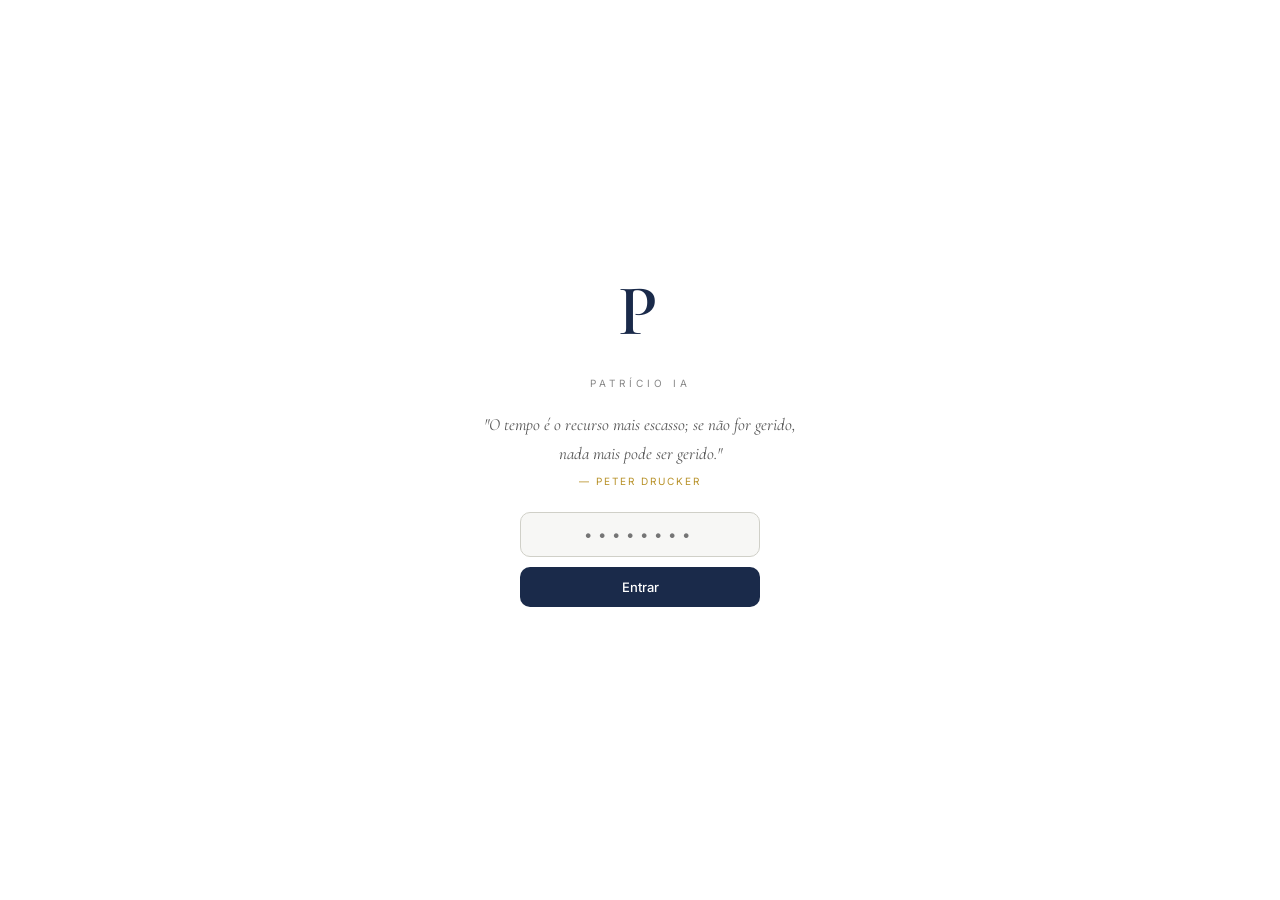
<file: pessoal.html>
<!DOCTYPE html>
<html lang="pt">
<head>
<meta charset="UTF-8"><meta name="viewport" content="width=device-width,initial-scale=1">
<title>Patrício IA — Pessoal</title>
<link rel="stylesheet" href="style.css">
</head>
<body>
<div id="lockScreen">
  <div class="lock-initial">P</div><div class="lock-subtitle">Patrício IA</div>
  <div class="lock-quote" id="lqText"></div>
  <div class="lock-form">
    <input type="password" class="lock-input" id="lkInput" placeholder="••••••••">
    <button class="lock-btn" onclick="doUnlock()">Entrar</button>
    <div class="lock-err" id="lkErr"></div>
  </div>
</div>
<div id="app">
  <div class="topbar">
    <a href="profissional.html" class="topbar-logo">P</a>
    <nav id="mainNav"></nav>
    <div class="topbar-space"></div>
    <div class="cost-row">
      <div class="cost-pill"><span class="cost-lbl">Sessão</span><span class="cost-val" id="cSess">€0.000</span></div>
      <div class="cost-pill"><span class="cost-lbl">Mês</span><span class="cost-val" id="cMonth">€0.000</span></div>
      <div class="cost-pill"><span class="cost-lbl">Total</span><span class="cost-val" id="cTotal">€0.000</span></div>
    </div>
  </div>
  <div class="app-body">
    <div class="sidebar" id="sb">
      <div class="sb-head"><button class="sb-toggle" onclick="toggleSB()">☰</button></div>
      <div class="sb-section">Pessoal</div>
      <button class="nav-i active" onclick="goSec('objetivos')"><span>Objetivos</span></button>
    </div>
    <div class="main">
      <div class="section on" id="s-objetivos">
        <div class="page-head">
          <div class="page-head-left"><div class="page-eye">Acompanhamento</div><div class="page-title">Objetivos</div></div>
          <div class="page-actions">
            <select class="f-select" id="objYear" style="width:90px" onchange="renderObjs()"><option>2024</option><option>2025</option><option selected>2026</option><option>2027</option></select>
            <select class="f-select" id="objType" style="width:130px" onchange="renderObjs()"><option value="">Todos</option><option value="profissional">Profissional</option><option value="pessoal">Pessoal</option></select>
            <button class="btn-primary" onclick="openModal('mObj')">+ Objetivo</button>
          </div>
        </div>
        <div class="scroll-body">
          <div class="stats-grid g3" id="objStats" style="margin-bottom:18px;"></div>
          <div id="objList"></div>
          <div id="objEmpty" style="text-align:center;padding:60px 0;color:var(--text-light);font-size:13px;">Sem objetivos. Adiciona o primeiro.</div>
        </div>
      </div>
    </div>
  </div>
</div>

<div class="modal-bg" id="mObj"><div class="modal">
  <div class="modal-head"><div class="modal-title">Novo Objetivo</div><button class="modal-x" onclick="closeModal('mObj')">✕</button></div>
  <div class="modal-body">
    <div class="f-group"><div class="f-lbl">Objetivo</div><input class="f-input" id="objTitle" placeholder="Ex: Publicar O Jogo das Empresas"></div>
    <div class="grid-2">
      <div class="f-group"><div class="f-lbl">Tipo</div><select class="f-select" id="objTypeSel"><option value="profissional">Profissional</option><option value="pessoal">Pessoal</option></select></div>
      <div class="f-group"><div class="f-lbl">Ano</div><select class="f-select" id="objYearSel"><option>2024</option><option>2025</option><option selected>2026</option><option>2027</option></select></div>
    </div>
    <div class="f-group"><div class="f-lbl">Prazo</div><input type="date" class="f-input" id="objDeadline"></div>
    <div class="f-group"><div class="f-lbl">Como medir o sucesso</div><textarea class="f-textarea" id="objDesc" placeholder="Critério de conclusão..."></textarea></div>
    <div class="f-group">
      <div class="f-lbl">Progresso inicial: <span id="objProgVal">0%</span></div>
      <input type="range" id="objProg" min="0" max="100" value="0" oninput="document.getElementById('objProgVal').textContent=this.value+'%'" style="width:100%">
    </div>
  </div>
  <div class="modal-foot"><button class="btn-secondary" onclick="closeModal('mObj')">Cancelar</button><button class="btn-primary" onclick="saveObj()">Guardar</button></div>
</div></div>

<div class="modal-bg" id="mObjUpdate"><div class="modal">
  <div class="modal-head"><div class="modal-title" id="mUpdTitle">Atualizar</div><button class="modal-x" onclick="closeModal('mObjUpdate')">✕</button></div>
  <div class="modal-body">
    <div class="f-group">
      <div class="f-lbl">Progresso: <span id="updProgVal">0%</span></div>
      <input type="range" id="updProg" min="0" max="100" value="0" oninput="document.getElementById('updProgVal').textContent=this.value+'%'" style="width:100%">
    </div>
    <div class="f-group"><div class="f-lbl">Nota</div><textarea class="f-textarea" id="updNote" placeholder="O que fizeste desde a última atualização..."></textarea></div>
  </div>
  <div class="modal-foot"><button class="btn-secondary" onclick="closeModal('mObjUpdate')">Cancelar</button><button class="btn-primary" onclick="doUpdateObj()">Atualizar</button></div>
</div></div>

<div class="modal-bg" id="mSub"><div class="modal">
  <div class="modal-head"><div class="modal-title">Sub-objetivo</div><button class="modal-x" onclick="closeModal('mSub')">✕</button></div>
  <div class="modal-body">
    <div class="f-group"><div class="f-lbl">Milestone</div><input class="f-input" id="subTitle" placeholder="Passo específico..."></div>
  </div>
  <div class="modal-foot"><button class="btn-secondary" onclick="closeModal('mSub')">Cancelar</button><button class="btn-primary" onclick="doAddSub()">Adicionar</button></div>
</div></div>

<div class="toast" id="toast"></div>
<script src="shared.js"></script>
<script>
let editObjId=null, editSubId=null;

initLock(()=>{
  buildNav('pessoal.html');
  updateCostDisplay();
  renderObjs();
});

function goSec(id){
  document.querySelectorAll('.section').forEach(s=>s.classList.remove('on'));
  document.querySelectorAll('.nav-i').forEach(b=>b.classList.remove('active'));
  document.getElementById('s-'+id).classList.add('on');
  document.querySelector(`[onclick="goSec('${id}')"]`).classList.add('active');
}
let sbOpen=true;
function toggleSB(){sbOpen=!sbOpen;document.getElementById('sb').classList.toggle('closed',!sbOpen);}

function renderObjs(){
  const year=document.getElementById('objYear').value;
  const type=document.getElementById('objType').value;
  let objs=PA.get('objectives',[]).filter(o=>(o.year||'2026')===year);
  if(type) objs=objs.filter(o=>o.type===type);
  const total=objs.length, done=objs.filter(o=>o.progress>=100).length;
  const avg=total?Math.round(objs.reduce((s,o)=>s+(o.progress||0),0)/total):0;
  document.getElementById('objStats').innerHTML=`
    <div class="stat-card"><div class="stat-lbl">Total ${year}</div><div class="stat-val">${total}</div></div>
    <div class="stat-card"><div class="stat-lbl">Concluídos</div><div class="stat-val green">${done}</div></div>
    <div class="stat-card"><div class="stat-lbl">Progresso médio</div><div class="stat-val gold" style="font-size:28px;">${avg}%</div></div>`;
  const list=document.getElementById('objList'), empty=document.getElementById('objEmpty');
  if(!objs.length){list.innerHTML='';empty.style.display='block';return;}
  empty.style.display='none';
  list.innerHTML=objs.sort((a,b)=>(b.progress||0)-(a.progress||0)).map(o=>{
    const pct=o.progress||0;
    const col=pct>=100?'var(--green)':pct>=50?'var(--navy)':'var(--gold-dim)';
    const days=o.deadline?Math.ceil((new Date(o.deadline)-new Date())/86400000):null;
    const subs=o.subObjectives||[];
    const subsHtml=subs.length?`<div style="margin-top:10px;padding-left:12px;border-left:2px solid var(--border);">
      ${subs.map((s,si)=>`<div style="display:flex;align-items:center;gap:7px;padding:4px 0;border-bottom:1px solid var(--border);">
        <input type="checkbox" ${s.done?'checked':''} onchange="toggleSub(${o.id},${si})" style="accent-color:var(--navy);cursor:pointer;">
        <span style="font-size:12px;color:${s.done?'var(--text-muted)':'var(--text-mid)'};${s.done?'text-decoration:line-through;':''}">${s.title}</span>
      </div>`).join('')}
    </div>`:'';
    return `<div style="background:var(--white);border:1px solid var(--border);border-radius:var(--radius);margin-bottom:10px;overflow:hidden;box-shadow:var(--shadow);">
      <div style="padding:14px 18px;background:var(--gold-bg);border-bottom:1px solid #e8d8a8;display:flex;align-items:flex-start;justify-content:space-between;">
        <div>
          <div style="font-family:'Cormorant Garamond',serif;font-size:17px;color:var(--navy);font-weight:600;">${o.title}</div>
          <div style="font-size:11px;color:var(--gold-dim);margin-top:2px;">${o.type==='pessoal'?'Pessoal':'Profissional'} · ${o.year||year}${days!==null?` · ${days>0?days+'d restantes':'Prazo atingido'}`:''}</div>
        </div>
        <div style="font-family:'Cormorant Garamond',serif;font-size:30px;color:${col};font-weight:600;">${pct}%</div>
      </div>
      <div style="padding:14px 18px;">
        ${o.desc?`<div style="font-size:12px;color:var(--text-muted);margin-bottom:10px;line-height:1.5;">${o.desc}</div>`:''}
        <div class="prog-bar" style="margin-bottom:8px;"><div class="prog-fill" style="width:${pct}%;background:${col};"></div></div>
        ${subsHtml}
        ${o.note?`<div style="font-size:11px;color:var(--text-muted);font-style:italic;margin-top:7px;">${o.note}</div>`:''}
        <div style="display:flex;gap:6px;margin-top:10px;flex-wrap:wrap;">
          <button class="btn-secondary" style="font-size:11px;padding:4px 11px;" onclick="openUpdate(${o.id})">Atualizar</button>
          <button class="btn-ghost" style="font-size:11px;" onclick="openAddSub(${o.id})">+ Sub-objetivo</button>
          <button class="btn-ghost" style="font-size:11px;" onclick="aiAdvice(${o.id})">Conselho IA</button>
          <button class="btn-ghost" style="font-size:11px;color:var(--red);" onclick="delObj(${o.id})">Remover</button>
        </div>
      </div>
    </div>`;
  }).join('');
}

function saveObj(){
  const o={id:Date.now(),title:document.getElementById('objTitle').value.trim(),type:document.getElementById('objTypeSel').value,year:document.getElementById('objYearSel').value,deadline:document.getElementById('objDeadline').value,desc:document.getElementById('objDesc').value,progress:parseInt(document.getElementById('objProg').value)||0,date:new Date().toISOString(),subObjectives:[]};
  if(!o.title)return toast('Escreve o objetivo');
  const objs=PA.get('objectives',[]); objs.push(o); PA.set('objectives',objs);
  closeModal('mObj'); renderObjs(); toast('Objetivo guardado');
  ['objTitle','objDesc','objDeadline'].forEach(id=>document.getElementById(id).value='');
  document.getElementById('objProg').value=0; document.getElementById('objProgVal').textContent='0%';
}
function openUpdate(id){
  const o=PA.get('objectives',[]).find(x=>x.id===id); if(!o)return;
  editObjId=id;
  document.getElementById('mUpdTitle').textContent=o.title.slice(0,40);
  document.getElementById('updProg').value=o.progress||0;
  document.getElementById('updProgVal').textContent=(o.progress||0)+'%';
  document.getElementById('updNote').value='';
  openModal('mObjUpdate');
}
function doUpdateObj(){
  const objs=PA.get('objectives',[]); const idx=objs.findIndex(o=>o.id===editObjId); if(idx<0)return;
  objs[idx].progress=parseInt(document.getElementById('updProg').value)||0;
  objs[idx].note=document.getElementById('updNote').value;
  PA.set('objectives',objs); closeModal('mObjUpdate'); renderObjs(); toast('Atualizado');
}
function delObj(id){const o=PA.get('objectives',[]).filter(x=>x.id!==id);PA.set('objectives',o);renderObjs();}
function openAddSub(id){editSubId=id;document.getElementById('subTitle').value='';openModal('mSub');}
function doAddSub(){
  const title=document.getElementById('subTitle').value.trim(); if(!title)return toast('Escreve o sub-objetivo');
  const objs=PA.get('objectives',[]); const o=objs.find(x=>x.id===editSubId); if(!o)return;
  if(!o.subObjectives)o.subObjectives=[];
  o.subObjectives.push({title,done:false});
  PA.set('objectives',objs); closeModal('mSub'); renderObjs();
}
function toggleSub(objId,si){
  const objs=PA.get('objectives',[]); const o=objs.find(x=>x.id===objId); if(!o||!o.subObjectives)return;
  o.subObjectives[si].done=!o.subObjectives[si].done;
  const tot=o.subObjectives.length, done=o.subObjectives.filter(s=>s.done).length;
  if(tot>0)o.progress=Math.round(done/tot*100);
  PA.set('objectives',objs); renderObjs();
}
async function aiAdvice(id){
  const o=PA.get('objectives',[]).find(x=>x.id===id); if(!o)return;
  toast('A consultar IA...');
  try{
    const data=await callAPI(getSys(),[{role:'user',content:`Objetivo: "${o.title}". Progresso: ${o.progress}%. ${o.desc?'Critério: '+o.desc:''} Dá 3 ações concretas para os próximos 7 dias. Sem bullets.`}],500);
    const reply=getReply(data);
    const panel=document.getElementById('aiObjPanel')||document.createElement('div');
    panel.id='aiObjPanel';
    panel.style.cssText='position:fixed;bottom:20px;right:20px;width:360px;background:var(--white);border:1px solid var(--border2);border-radius:var(--radius);box-shadow:var(--shadow-md);padding:16px;z-index:300;max-height:300px;overflow-y:auto;';
    panel.innerHTML=`<div style="display:flex;justify-content:space-between;margin-bottom:9px;"><div style="font-size:11px;font-weight:600;text-transform:uppercase;color:var(--gold);">${o.title.slice(0,40)}</div><button onclick="this.parentElement.parentElement.remove()" style="background:none;border:none;cursor:pointer;font-size:18px;color:var(--text-muted);">✕</button></div><div style="font-size:13px;color:var(--text-mid);line-height:1.7;">${renderMd(reply)}</div>`;
    document.body.appendChild(panel);
  }catch(e){toast('Erro','error');}
}
</script>
</body>
</html>
</file>
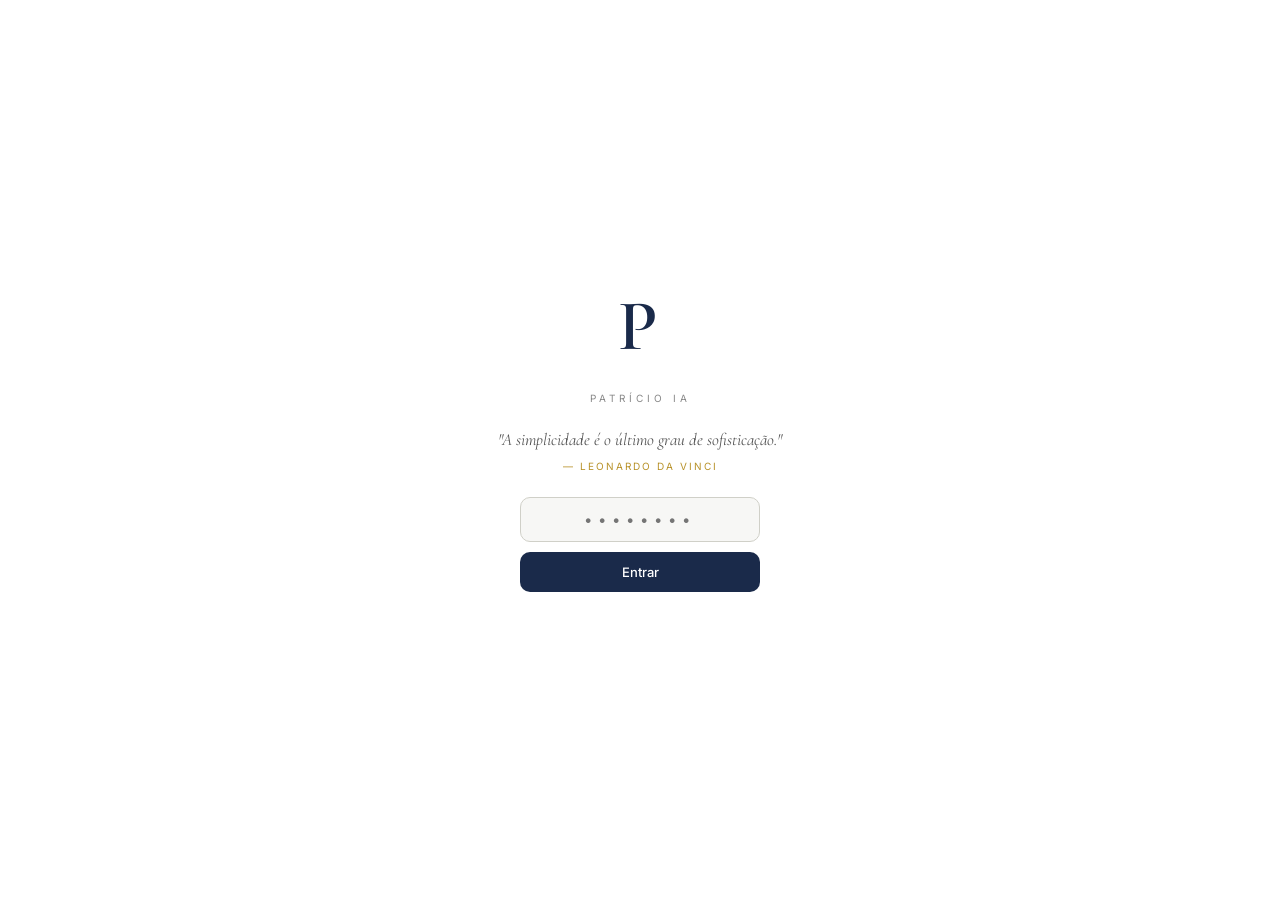
<file: profissional.html>
<!DOCTYPE html>
<html lang="pt">
<head>
<meta charset="UTF-8"><meta name="viewport" content="width=device-width,initial-scale=1">
<title>Patrício IA — Profissional</title>
<link rel="stylesheet" href="style.css">
<link rel="manifest" href="/manifest.json">
<meta name="apple-mobile-web-app-capable" content="yes">
<meta name="apple-mobile-web-app-title" content="Patrício IA">
<link rel="apple-touch-icon" href="/icon-192.png">
<style>
/* ── VIEWS SWITCHER ── */
.view-switcher { display:flex; gap:2px; background:var(--bg); border:1.5px solid var(--border); border-radius:var(--radius-sm); padding:2px; }
.view-btn { background:none; border:none; padding:5px 12px; font-family:'Inter',sans-serif; font-size:11px; font-weight:500; color:var(--text-muted); cursor:pointer; border-radius:5px; transition:all .12s; white-space:nowrap; }
.view-btn.on { background:var(--white); color:var(--navy); box-shadow:0 1px 3px rgba(0,0,0,.08); }
.view-btn:hover:not(.on) { color:var(--text); }

/* ── CALENDAR MONTH ── */
.cal-month-grid { display:grid; grid-template-columns:repeat(7,1fr); gap:1px; background:var(--border); flex:1; overflow-y:auto; }
.cal-day-header { background:var(--white); padding:6px; text-align:center; font-size:10px; font-weight:600; text-transform:uppercase; color:var(--text-muted); }
.cal-day { background:var(--white); padding:7px 8px; min-height:80px; cursor:pointer; transition:background .1s; }
.cal-day:hover { background:#fafaf8; }
.cal-day.other-month { background:var(--bg); }
.cal-day.today { background:#fffbf0; }
.cal-day-num { font-size:11px; font-weight:500; color:var(--text-muted); margin-bottom:4px; }
.cal-day.today .cal-day-num { color:var(--gold); font-weight:700; }
.cal-event { font-size:10px; padding:3px 6px; margin-bottom:2px; border-radius:4px; cursor:pointer; line-height:1.3; }
.cal-event:hover { opacity:.85; }
.cal-event-title { font-weight:500; white-space:nowrap; overflow:hidden; text-overflow:ellipsis; }
.cal-event-meta { font-size:9px; opacity:.8; margin-top:1px; }

/* ── CALENDAR WEEK ── */
.cal-week-grid { display:grid; grid-template-columns:repeat(7,1fr); gap:6px; flex:1; overflow-y:auto; padding:12px; }
.cal-week-day { border:1px solid var(--border); border-radius:var(--radius-sm); padding:8px; display:flex; flex-direction:column; gap:5px; min-height:120px; }
.cal-week-day.today { border-color:var(--navy); }
.cal-week-day-head { display:flex; flex-direction:column; gap:1px; margin-bottom:3px; }
.cal-week-day-name { font-size:9px; font-weight:600; text-transform:uppercase; color:var(--text-muted); }
.cal-week-day-num { font-size:18px; font-weight:600; color:var(--text); }
.cal-week-day.today .cal-week-day-num { color:var(--navy); }
.cal-week-event { border-radius:5px; padding:5px 7px; cursor:pointer; }
.cal-week-event:hover { opacity:.85; }
.cal-week-event-title { font-size:11px; font-weight:500; }
.cal-week-event-meta { font-size:10px; opacity:.75; margin-top:1px; }

/* ── CALENDAR LIST ── */
.cal-list-wrap { flex:1; overflow-y:auto; }
.cal-list-week { margin-bottom:4px; }
.cal-list-week-head { font-size:10px; font-weight:600; text-transform:uppercase; letter-spacing:.5px; color:var(--text-muted); padding:10px 18px 5px; background:var(--bg); position:sticky; top:0; }
.cal-list-row { display:flex; align-items:center; gap:12px; padding:9px 18px; border-bottom:1px solid var(--border); cursor:pointer; transition:background .1s; }
.cal-list-row:hover { background:var(--bg); }
.cal-list-row.today { background:#fffbf0; }
.cal-list-date { min-width:52px; font-size:12px; color:var(--text-muted); }
.cal-list-date.today { color:var(--gold); font-weight:600; }
.cal-list-dot { width:8px; height:8px; border-radius:50%; flex-shrink:0; }
.cal-list-title { font-size:13px; font-weight:500; color:var(--text); flex:1; }
.cal-list-badges { display:flex; gap:5px; align-items:center; flex-shrink:0; }

/* ── CALENDAR KANBAN+CAL ── */
.cal-split { display:flex; flex:1; overflow:hidden; }
.cal-split-kanban { width:280px; border-right:1px solid var(--border); overflow-y:auto; padding:12px; display:flex; flex-direction:column; gap:8px; }
.cal-split-cal { flex:1; display:flex; flex-direction:column; overflow:hidden; }
.kanban-col-head { display:flex; align-items:center; justify-content:space-between; padding:7px 10px; border-radius:var(--radius-sm); margin-bottom:4px; }
.kanban-col-title { font-size:11px; font-weight:600; }
.kanban-col-count { font-size:10px; padding:1px 6px; border-radius:10px; }
.kanban-card { background:var(--white); border:1px solid var(--border); border-radius:var(--radius-sm); padding:9px 11px; cursor:pointer; margin-bottom:4px; }
.kanban-card:hover { box-shadow:var(--shadow); }
.kanban-card-title { font-size:12px; font-weight:500; color:var(--text); margin-bottom:3px; }
.kanban-card-meta { font-size:10px; color:var(--text-muted); }

/* ── STATUS COLORS ── */
.s-conceito { background:#f0f0ee; color:#666; }
.s-ideia     { background:#fdecea; color:#c0392b; }
.s-copy      { background:#fef0e6; color:#c05a10; }
.s-gravado   { background:#eef3fc; color:#1a5ab8; }
.s-editado   { background:#edf7f1; color:#2a7a4a; }
.s-publicado { background:#f3e5f5; color:#6b3fa0; }

/* ── CONTENT PANEL ── */
.content-panel { position:fixed; right:0; top:50px; bottom:0; width:400px; background:var(--white); border-left:1px solid var(--border2); box-shadow:-4px 0 20px rgba(0,0,0,.08); display:flex; flex-direction:column; z-index:100; transform:translateX(100%); transition:transform .2s ease; }
.content-panel.open { transform:translateX(0); }
.cp-head { padding:15px 18px; border-bottom:1px solid var(--border); display:flex; align-items:center; gap:8px; flex-shrink:0; }
.cp-title { flex:1; font-family:'Cormorant Garamond',serif; font-size:19px; color:var(--navy); font-weight:600; border:none; background:none; outline:none; }
.cp-close { background:none; border:none; font-size:20px; color:var(--text-muted); cursor:pointer; border-radius:5px; padding:2px 6px; }
.cp-body { flex:1; overflow-y:auto; padding:15px 18px; display:flex; flex-direction:column; gap:11px; }
.cp-field-row { display:grid; grid-template-columns:110px 1fr; align-items:center; gap:8px; }
.cp-label { font-size:11px; color:var(--text-muted); }
.cp-foot { padding:11px 18px; border-top:1px solid var(--border); display:flex; gap:7px; flex-shrink:0; }

/* ── FATURAÇÃO ── */
.fat-chart-bar { display:flex; align-items:flex-end; gap:5px; padding:0 0 6px; }
.fat-bar-wrap { flex:1; display:flex; flex-direction:column; align-items:center; gap:3px; cursor:pointer; }
.fat-bar { width:100%; border-radius:3px 3px 0 0; transition:opacity .15s; }
.fat-bar:hover { opacity:.8; }
.fat-bar.current { border:2px solid var(--gold); }
.fat-bar.projected { opacity:.35; border:1.5px dashed var(--border2); }
.fat-bar-label { font-size:9px; color:var(--text-muted); }
.fat-bar-val { font-size:9px; font-weight:600; color:var(--text-mid); }

/* Tooltip for bar chart */
.fat-tooltip { position:absolute; background:var(--navy); color:#fff; font-size:11px; padding:6px 10px; border-radius:var(--radius-sm); pointer-events:none; white-space:nowrap; z-index:50; display:none; }

/* Line chart */
.fat-line-wrap { position:relative; flex:1; }

/* Cards grid */
.fat-cards-grid { display:grid; grid-template-columns:repeat(3,1fr); gap:8px; padding:0 18px; }
.fat-month-card { background:var(--white); border:1px solid var(--border); border-radius:var(--radius); padding:13px 14px; cursor:pointer; }
.fat-month-card.current { border-color:var(--gold); border-width:1.5px; }
.fat-month-card.projected { opacity:.5; border-style:dashed; }
.fat-month-card:hover:not(.projected) { box-shadow:var(--shadow); }

/* Table view */
.fat-table-row:hover td { background:var(--bg); }
.fat-table-row.current td { background:#fffbf0; }

/* ── DASHBOARD ── */
.dash-kpi-grid { display:grid; grid-template-columns:repeat(4,1fr); gap:12px; }
.dash-kpi { background:var(--white); border:1px solid var(--border); border-radius:var(--radius); padding:16px 18px; box-shadow:var(--shadow); position:relative; overflow:hidden; }
.dash-kpi::before { content:''; position:absolute; top:0; left:0; right:0; height:3px; }
.dash-kpi.k-navy::before { background:var(--navy); }
.dash-kpi.k-gold::before { background:var(--gold); }
.dash-kpi.k-green::before { background:var(--green); }
.dash-kpi.k-red::before { background:var(--red); }
.dash-kpi-label { font-size:10px; font-weight:600; text-transform:uppercase; letter-spacing:.5px; color:var(--text-muted); margin-bottom:6px; }
.dash-kpi-val { font-family:'Cormorant Garamond',serif; font-size:34px; font-weight:600; line-height:1; color:var(--navy); }
.dash-kpi-val.gold { color:var(--gold-dim); }
.dash-kpi-val.green { color:var(--green); }
.dash-kpi-val.red { color:var(--red); }
.dash-kpi-sub { font-size:11px; color:var(--text-muted); margin-top:5px; }
.dash-prog { height:4px; background:var(--border); border-radius:2px; margin-top:8px; overflow:hidden; }
.dash-prog-fill { height:100%; border-radius:2px; }
.dash-section-card { background:var(--white); border:1px solid var(--border); border-radius:var(--radius); box-shadow:var(--shadow); overflow:hidden; }
.dash-section-head { padding:12px 16px; border-bottom:1px solid var(--border); display:flex; align-items:center; justify-content:space-between; }
.dash-section-title { font-size:10px; font-weight:600; text-transform:uppercase; letter-spacing:.5px; color:var(--gold); }
.dash-section-link { font-size:11px; color:var(--text-muted); text-decoration:none; }
.dash-section-link:hover { color:var(--navy); }
.dash-post-row { display:flex; align-items:center; gap:9px; padding:8px 14px; border-bottom:1px solid var(--border); }
.dash-post-row:last-child { border-bottom:none; }
.dash-post-dot { width:8px; height:8px; border-radius:50%; flex-shrink:0; }
.dash-post-info { flex:1; min-width:0; }
.dash-post-title { font-size:12px; font-weight:500; color:var(--text); white-space:nowrap; overflow:hidden; text-overflow:ellipsis; }
.dash-post-meta { font-size:10px; color:var(--text-muted); margin-top:1px; }
.alert-strip { background:var(--orange-bg); border:1px solid #f0c090; border-radius:var(--radius-sm); padding:9px 14px; font-size:12px; color:var(--orange); display:flex; align-items:center; gap:8px; margin-bottom:14px; }
.ring-wrap { position:relative; width:70px; height:70px; flex-shrink:0; }
.ring-center { position:absolute; inset:0; display:flex; align-items:center; justify-content:center; font-family:'Cormorant Garamond',serif; font-size:17px; font-weight:600; color:var(--navy); }
</style>
</head>
<body>
<div id="lockScreen">
  <div class="lock-initial">P</div><div class="lock-subtitle">Patrício IA</div>
  <div class="lock-quote" id="lqText"></div>
  <div class="lock-form">
    <input type="password" class="lock-input" id="lkInput" placeholder="••••••••">
    <button class="lock-btn" onclick="doUnlock()">Entrar</button>
    <div class="lock-err" id="lkErr"></div>
  </div>
</div>

<div id="app">
  <div class="topbar">
    <a href="profissional.html" class="topbar-logo">P</a>
    <nav id="mainNav"></nav>
    <div class="topbar-space"></div>
    <div class="cost-row">
      <div class="cost-pill"><span class="cost-lbl">Sessão</span><span class="cost-val" id="cSess">€0.000</span></div>
      <div class="cost-pill"><span class="cost-lbl">Mês</span><span class="cost-val" id="cMonth">€0.000</span></div>
      <div class="cost-pill"><span class="cost-lbl">Total</span><span class="cost-val" id="cTotal">€0.000</span></div>
    </div>
  </div>

  <div class="app-body">
    <div class="sidebar" id="sb">
      <div class="sb-head"><button class="sb-toggle" onclick="toggleSB()">☰</button></div>
      <div class="sb-section">Profissional</div>
      <button class="nav-i active" onclick="goSec('dashboard')"><span>Dashboard</span></button>
      <button class="nav-i" onclick="goSec('conteudo')"><span>Conteúdo</span></button>
      <button class="nav-i" onclick="goSec('faturacao')"><span>Faturação P&A</span></button>
    </div>

    <div class="main">

      <!-- ══ DASHBOARD ══ -->
      <div class="section on" id="s-dashboard">
        <div class="page-head">
          <div class="page-head-left">
            <div class="page-eye">Patrício IA</div>
            <div class="page-title">Dashboard</div>
          </div>
          <div style="font-size:11px;color:var(--text-muted)" id="dashDate"></div>
        </div>
        <div class="scroll-body">
          <div id="dashAlerts"></div>
          <div class="dash-kpi-grid" id="dashKPIs" style="margin-bottom:18px;"></div>
          <div style="display:grid;grid-template-columns:1fr 1fr 1fr;gap:14px;">
            <div class="dash-section-card">
              <div class="dash-section-head">
                <div class="dash-section-title">Próximos posts</div>
                <a href="#" class="dash-section-link" onclick="goSec('conteudo');return false">Ver calendário →</a>
              </div>
              <div id="dashPosts"></div>
            </div>
            <div class="dash-section-card">
              <div class="dash-section-head">
                <div class="dash-section-title">Faturação</div>
                <a href="#" class="dash-section-link" onclick="goSec('faturacao');return false">Ver detalhe →</a>
              </div>
              <div id="dashFat" style="padding:12px 14px;"></div>
            </div>
            <div class="dash-section-card">
              <div class="dash-section-head">
                <div class="dash-section-title">O Livro</div>
                <a href="livro.html" class="dash-section-link">Escrever →</a>
              </div>
              <div id="dashLivro" style="padding:12px 14px;"></div>
            </div>
          </div>
        </div>
      </div>

      <!-- ══ CONTEÚDO ══ -->
      <div class="section" id="s-conteudo">
        <!-- Toolbar -->
        <div style="background:var(--white);border-bottom:1px solid var(--border);display:flex;align-items:center;padding:8px 16px;gap:12px;flex-shrink:0;">
          <div class="view-switcher">
            <button class="view-btn on" onclick="setCalView('month')">Mês</button>
            <button class="view-btn" onclick="setCalView('week')">Semana</button>
            <button class="view-btn" onclick="setCalView('list')">Lista</button>
            <button class="view-btn" onclick="setCalView('split')">Kanban + Cal</button>
          </div>
          <div style="display:flex;align-items:center;gap:6px;">
            <button class="btn-secondary" onclick="calNav(-1)">‹</button>
            <div style="font-family:'Cormorant Garamond',serif;font-size:17px;font-weight:600;color:var(--navy);min-width:160px;text-align:center;" id="calTitle"></div>
            <button class="btn-secondary" onclick="calNav(1)">›</button>
            <button class="btn-ghost" onclick="calToday()">Hoje</button>
          </div>
          <div style="flex:1;"></div>
          <button class="btn-primary" onclick="newPost('')">+ Novo post</button>
        </div>
        <!-- Calendar views container -->
        <div id="calContainer" style="display:flex;flex-direction:column;flex:1;overflow:hidden;"></div>
      </div>

      <!-- ══ FATURAÇÃO ══ -->
      <div class="section" id="s-faturacao">
        <div class="page-head">
          <div class="page-head-left"><div class="page-eye">P&A Legal</div><div class="page-title">Faturação</div></div>
          <div class="page-actions">
            <div class="view-switcher">
              <button class="view-btn on" onclick="setFatView('bars')">Barras</button>
              <button class="view-btn" onclick="setFatView('table')">Tabela</button>
              <button class="view-btn" onclick="setFatView('cards')">Cards</button>
              <button class="view-btn" onclick="setFatView('line')">Evolução</button>
            </div>
            <button class="btn-secondary" onclick="openModal('mFatTarget')">Objetivo</button>
            <button class="btn-secondary" onclick="getAIFaturacao()">Análise IA</button>
            <button class="btn-primary" onclick="openModal('mFat')">+ Mês</button>
          </div>
        </div>
        <div style="display:flex;flex:1;overflow:hidden;">
          <!-- Sidebar dashboard -->
          <div style="width:200px;min-width:200px;background:var(--white);border-right:1px solid var(--border);overflow-y:auto;padding:14px 12px;flex-shrink:0;">
            <div style="font-size:9px;font-weight:600;text-transform:uppercase;letter-spacing:.5px;color:var(--text-muted);margin-bottom:10px;">Resumo</div>
            <div id="fatSideYear" style="font-family:'Cormorant Garamond',serif;font-size:24px;color:var(--navy);font-weight:600;margin-bottom:10px;"></div>
            <div id="fatSideCards"></div>
            <div style="font-size:9px;font-weight:600;text-transform:uppercase;letter-spacing:.5px;color:var(--text-muted);margin:12px 0 7px;">Meses</div>
            <div id="fatSideBars"></div>
          </div>
          <!-- Main view -->
          <div style="flex:1;display:flex;flex-direction:column;overflow:hidden;">
            <div style="padding:12px 18px 0;display:flex;align-items:center;justify-content:space-between;flex-shrink:0;">
              <div class="stats-grid" id="fatKPIs" style="margin-bottom:0;flex:1;"></div>
              <div style="margin-left:12px;">
                <select class="f-select" style="width:100px;" id="fatYearSel" onchange="renderFat()">
                  <option value="2023">2023</option><option value="2024">2024</option><option value="2025">2025</option><option value="2026" selected>2026</option><option value="2027">2027</option>
                </select>
              </div>
            </div>
            <div class="divider" style="margin:12px 18px;"></div>
            <div id="fatMainView" style="flex:1;overflow-y:auto;padding:0 18px 20px;position:relative;"></div>
            <div id="fatAI" style="padding:0 18px 16px;"></div>
          </div>
        </div>
      </div>

    </div><!-- /main -->
  </div><!-- /app-body -->
</div><!-- /app -->

<!-- Content Panel -->
<div class="content-panel" id="contentPanel">
  <div class="cp-head">
    <button class="cp-close" onclick="closePanel()">✕</button>
    <input class="cp-title" id="cpTitle" placeholder="Título do conteúdo..." onblur="savePanel()">
  </div>
  <div class="cp-body">
    <div class="cp-field-row">
      <div class="cp-label">Status</div>
      <select class="f-select" id="cpStatus" onchange="savePanel();renderCurrentCal()">
        <option value="conceito">Conceito</option><option value="ideia">Ideia</option>
        <option value="copy">Copy pronto</option><option value="gravado">Gravado</option>
        <option value="editado">Editado</option><option value="publicado">Publicado</option>
      </select>
    </div>
    <div class="cp-field-row">
      <div class="cp-label">Tipo</div>
      <select class="f-select" id="cpTipo" onchange="savePanel()">
        <option>Reels</option><option>Estático</option><option>Autoridade</option><option>Q&A</option>
        <option>Artigo P&A</option><option>Carrossel</option><option>Stories</option><option>LinkedIn</option><option>YouTube</option>
      </select>
    </div>
    <div class="cp-field-row">
      <div class="cp-label">Plataforma</div>
      <select class="f-select" id="cpPlat" onchange="savePanel()">
        <option>Instagram</option><option>LinkedIn</option><option>YouTube</option><option>Podcast</option><option>Site</option>
      </select>
    </div>
    <div class="cp-field-row">
      <div class="cp-label">Publicação</div>
      <input type="date" class="f-input" id="cpDataPub" onchange="savePanel();renderCurrentCal()">
    </div>
    <div class="cp-field-row">
      <div class="cp-label">Prazo copy</div>
      <input type="date" class="f-input" id="cpPrazo" onchange="savePanel()">
    </div>
    <div class="divider" style="margin:2px 0;"></div>
    <div class="f-group">
      <div class="f-lbl">Copy / Guião</div>
      <textarea class="f-textarea" id="cpCopy" style="min-height:110px;" oninput="savePanel()"></textarea>
    </div>
    <div class="f-group">
      <div class="f-lbl">Notas</div>
      <textarea class="f-textarea" id="cpNotas" style="min-height:55px;" oninput="savePanel()"></textarea>
    </div>
    <div id="cpWarn" style="display:none;background:var(--orange-bg);border:1px solid #f0c090;border-radius:var(--radius-sm);padding:9px 12px;font-size:12px;color:var(--orange);">⚠ Publicação em menos de 3 dias e copy não está pronto.</div>
  </div>
  <div class="cp-foot">
    <button class="btn-danger" onclick="deletePost()">Apagar</button>
    <div style="flex:1;"></div>
    <button class="btn-secondary" onclick="closePanel()">Fechar</button>
  </div>
</div>

<!-- Tooltip -->
<div class="fat-tooltip" id="fatTooltip"></div>

<!-- MODALS -->
<div class="modal-bg" id="mFatTarget"><div class="modal">
  <div class="modal-head"><div class="modal-title">Objetivo Anual</div><button class="modal-x" onclick="closeModal('mFatTarget')">✕</button></div>
  <div class="modal-body">
    <div class="f-group"><div class="f-lbl">Ano</div><select class="f-select" id="ftYear"><option>2024</option><option>2025</option><option selected>2026</option><option>2027</option></select></div>
    <div class="f-group"><div class="f-lbl">Objetivo (€)</div><input type="number" class="f-input" id="ftAmt" placeholder="Ex: 300000"></div>
  </div>
  <div class="modal-foot"><button class="btn-secondary" onclick="closeModal('mFatTarget')">Cancelar</button><button class="btn-primary" onclick="saveFatTarget()">Guardar</button></div>
</div></div>

<div class="modal-bg" id="mFat"><div class="modal">
  <div class="modal-head"><div class="modal-title">Registar Mês</div><button class="modal-x" onclick="closeModal('mFat')">✕</button></div>
  <div class="modal-body">
    <div class="grid-2">
      <div class="f-group"><div class="f-lbl">Mês</div><select class="f-select" id="fMonth">
        <option value="01">Janeiro</option><option value="02">Fevereiro</option><option value="03">Março</option><option value="04">Abril</option>
        <option value="05">Maio</option><option value="06">Junho</option><option value="07">Julho</option><option value="08">Agosto</option>
        <option value="09">Setembro</option><option value="10">Outubro</option><option value="11">Novembro</option><option value="12">Dezembro</option>
      </select></div>
      <div class="f-group"><div class="f-lbl">Ano</div><select class="f-select" id="fYear">
        <option>2023</option><option>2024</option><option>2025</option><option selected>2026</option><option>2027</option>
      </select></div>
    </div>
    <div class="f-group"><div class="f-lbl">Faturação (€)</div><input type="number" class="f-input" id="fAmt" placeholder="25000"></div>
    <div class="f-group"><div class="f-lbl">Nota</div><textarea class="f-textarea" id="fNote" placeholder="Projetos principais..."></textarea></div>
  </div>
  <div class="modal-foot"><button class="btn-secondary" onclick="closeModal('mFat')">Cancelar</button><button class="btn-primary" onclick="saveFat()">Guardar</button></div>
</div></div>

<div class="toast" id="toast"></div>

<script src="shared.js"></script>
<script>
// ── CONSTANTS ──
const STATUS_LABEL = {conceito:'Conceito',ideia:'Ideia',copy:'Copy pronto',gravado:'Gravado',editado:'Editado',publicado:'Publicado'};
const STATUS_COLOR = {conceito:'#f0f0ee',ideia:'#fdecea',copy:'#fef0e6',gravado:'#eef3fc',editado:'#edf7f1',publicado:'#f3e5f5'};
const STATUS_TEXT  = {conceito:'#666',ideia:'#c0392b',copy:'#c05a10',gravado:'#1a5ab8',editado:'#2a7a4a',publicado:'#6b3fa0'};
const STATUS_ORDER = ['conceito','ideia','copy','gravado','editado','publicado'];
const MONTHS = ['Janeiro','Fevereiro','Março','Abril','Maio','Junho','Julho','Agosto','Setembro','Outubro','Novembro','Dezembro'];
const MONTHS_S = ['Jan','Fev','Mar','Abr','Mai','Jun','Jul','Ago','Set','Out','Nov','Dez'];

// ── STATE ──
let calView = 'month';
let calDate = new Date();
let activePostId = null;
let fatView = 'bars';

// ── INIT ──
initLock(() => {
  buildNav('profissional.html');
  updateCostDisplay();
  document.getElementById('dashDate').textContent = new Date().toLocaleDateString('pt-PT',{weekday:'long',day:'numeric',month:'long',year:'numeric'});
  renderDashboard();
  renderCurrentCal();
  renderFat();
});

function goSec(id) {
  document.querySelectorAll('.section').forEach(s=>s.classList.remove('on'));
  document.querySelectorAll('.nav-i').forEach(b=>b.classList.remove('active'));
  document.getElementById('s-'+id).classList.add('on');
  document.querySelector(`[onclick="goSec('${id}')"]`).classList.add('active');
  if(id==='conteudo') renderCurrentCal();
  if(id==='faturacao') renderFat();
  if(id==='dashboard') renderDashboard();
}
let sbOpen=true;
function toggleSB(){sbOpen=!sbOpen;document.getElementById('sb').classList.toggle('closed',!sbOpen);}

// ── DATA ──
function getPosts(){return PA.get('posts',[]);}
function setPosts(p){PA.set('posts',p);}

// ── DASHBOARD ──
function renderDashboard() {
  const posts = getPosts();
  const today = new Date().toISOString().split('T')[0];
  const thisMonth = today.slice(0,7);

  // Alerts
  const late = posts.filter(p => {
    if(!p.dataPub || ['publicado','editado','gravado'].includes(p.status)) return false;
    const dl = Math.ceil((new Date(p.dataPub)-new Date())/86400000);
    return dl<=3 && dl>=0;
  });
  const alertsEl = document.getElementById('dashAlerts');
  alertsEl.innerHTML = late.length
    ? `<div class="alert-strip">⚠ <strong>${late.length} post${late.length>1?'s':''} em atraso</strong> — copy não pronto com publicação iminente: ${late.map(p=>p.title||'Sem título').join(', ')}</div>`
    : '';

  // KPIs
  const monthPosts = posts.filter(p=>p.dataPub&&p.dataPub.startsWith(thisMonth));
  const published = monthPosts.filter(p=>p.status==='publicado').length;
  const planned = monthPosts.length;
  const fat = PA.get('faturacao',[]);
  const fatTargets = PA.get('fat_targets',{});
  const year = new Date().getFullYear().toString();
  const fatTotal = fat.filter(f=>f.year===year).reduce((s,f)=>s+(f.amount||0),0);
  const fatTarget = fatTargets[year]||0;
  const fatPct = fatTarget ? Math.round(fatTotal/fatTarget*100) : 0;
  const chapters = PA.get('book_chapters',[]);
  const totalWords = chapters.reduce((s,c)=>s+(c.content?c.content.split(/\s+/).filter(Boolean).length:0),0);

  document.getElementById('dashKPIs').innerHTML = `
    <div class="dash-kpi k-navy">
      <div class="dash-kpi-label">Posts este mês</div>
      <div class="dash-kpi-val">${published}</div>
      <div class="dash-kpi-sub">de ${planned} planeados</div>
      ${planned?`<div class="dash-prog"><div class="dash-prog-fill" style="width:${Math.round(published/planned*100)}%;background:var(--navy)"></div></div>`:''}
    </div>
    <div class="dash-kpi k-red">
      <div class="dash-kpi-label">Em atraso</div>
      <div class="dash-kpi-val ${late.length?'red':''}">${late.length}</div>
      <div class="dash-kpi-sub">${late.length?'copy não pronto':'Tudo em ordem'}</div>
    </div>
    <div class="dash-kpi k-gold">
      <div class="dash-kpi-label">Faturação ${year}</div>
      <div class="dash-kpi-val gold">${fatTotal?fatTotal.toLocaleString('pt-PT')+'€':'—'}</div>
      <div class="dash-kpi-sub">${fatTarget?'de '+fatTarget.toLocaleString('pt-PT')+'€ · '+fatPct+'%':'Sem objetivo definido'}</div>
      ${fatTarget?`<div class="dash-prog"><div class="dash-prog-fill" style="width:${Math.min(100,fatPct)}%;background:var(--gold)"></div></div>`:''}
    </div>
    <div class="dash-kpi k-green">
      <div class="dash-kpi-label">Livro</div>
      <div class="dash-kpi-val green" style="font-size:26px;">${totalWords.toLocaleString('pt-PT')}</div>
      <div class="dash-kpi-sub">${chapters.length} cap. · ~${Math.ceil(totalWords/250)} pág. A5</div>
    </div>`;

  // Upcoming posts
  const upcoming = posts.filter(p=>p.dataPub&&p.dataPub>=today).sort((a,b)=>a.dataPub.localeCompare(b.dataPub)).slice(0,5);
  document.getElementById('dashPosts').innerHTML = upcoming.length
    ? upcoming.map(p=>{
        const dl=Math.ceil((new Date(p.dataPub)-new Date())/86400000);
        const isLate=dl<=3&&dl>=0&&!['publicado','editado','gravado'].includes(p.status);
        return `<div class="dash-post-row">
          <div class="dash-post-dot" style="background:${STATUS_TEXT[p.status]||'#999'}"></div>
          <div class="dash-post-info">
            <div class="dash-post-title">${p.title||'Sem título'}</div>
            <div class="dash-post-meta">${p.plat||'Instagram'} · ${dl===0?'hoje':dl===1?'amanhã':new Date(p.dataPub).toLocaleDateString('pt-PT',{day:'numeric',month:'short'})}</div>
          </div>
          ${isLate?`<span class="badge orange" style="font-size:9px;">⚠ atraso</span>`:`<span class="badge" style="background:${STATUS_COLOR[p.status]};color:${STATUS_TEXT[p.status]};font-size:9px;">${STATUS_LABEL[p.status]}</span>`}
        </div>`;
      }).join('')
    : '<div style="padding:20px;text-align:center;font-size:12px;color:var(--text-light);">Sem posts agendados</div>';

  // Faturação mini
  const fatYear = fat.filter(f=>f.year===year).sort((a,b)=>a.month.localeCompare(b.month));
  const maxFat = Math.max(...fatYear.map(f=>f.amount||0),1);
  document.getElementById('dashFat').innerHTML = `
    <div style="display:flex;justify-content:space-between;align-items:flex-end;margin-bottom:10px;">
      <div>
        <div style="font-family:'Cormorant Garamond',serif;font-size:26px;font-weight:600;color:var(--navy);">${fatTotal.toLocaleString('pt-PT')}€</div>
        <div style="font-size:10px;color:var(--text-muted);">${fatTarget?'de '+fatTarget.toLocaleString('pt-PT')+'€ · '+fatPct+'%':'Sem objetivo'}</div>
      </div>
    </div>
    ${fatTarget?`<div class="dash-prog" style="margin-bottom:10px;"><div class="dash-prog-fill" style="width:${Math.min(100,fatPct)}%;background:var(--gold);"></div></div>`:''}
    <div style="display:flex;align-items:flex-end;gap:3px;height:50px;">
      ${fatYear.map(f=>`<div style="flex:1;background:var(--navy);border-radius:2px 2px 0 0;height:${Math.round((f.amount||0)/maxFat*100)}%;min-height:2px;" title="${MONTHS_S[parseInt(f.month)-1]}: ${(f.amount||0).toLocaleString('pt-PT')}€"></div>`).join('')}
    </div>`;

  // Livro mini
  const final = chapters.filter(c=>c.status==='final').length;
  const inProgress = chapters.filter(c=>['rascunho','revisao'].includes(c.status)).length;
  const bookPct = chapters.length ? Math.round((final/chapters.length)*100) : 0;
  const r = 28, circ = 2*Math.PI*r;
  document.getElementById('dashLivro').innerHTML = `
    <div style="display:flex;align-items:center;gap:14px;margin-bottom:12px;">
      <div class="ring-wrap">
        <svg width="70" height="70" viewBox="0 0 70 70">
          <circle cx="35" cy="35" r="${r}" fill="none" stroke="var(--border)" stroke-width="6"/>
          <circle cx="35" cy="35" r="${r}" fill="none" stroke="var(--gold)" stroke-width="6"
            stroke-dasharray="${circ}" stroke-dashoffset="${circ-(circ*bookPct/100)}"
            stroke-linecap="round" transform="rotate(-90 35 35)"/>
        </svg>
        <div class="ring-center">${bookPct}%</div>
      </div>
      <div>
        <div style="font-family:'Cormorant Garamond',serif;font-size:22px;font-weight:600;color:var(--navy);">${totalWords.toLocaleString('pt-PT')}</div>
        <div style="font-size:10px;color:var(--text-muted);">palavras · ~${Math.ceil(totalWords/250)} pág. A5</div>
        <div style="font-size:10px;color:var(--text-muted);margin-top:2px;">${chapters.length} cap. · ${final} finais · ${inProgress} em curso</div>
      </div>
    </div>
    ${chapters.sort((a,b)=>(a.order||a.num||0)-(b.order||b.num||0)).slice(0,4).map(c=>{
      const w=c.content?c.content.split(/\s+/).filter(Boolean).length:0;
      const sc={ideia:'#f0f0ee',rascunho:STATUS_COLOR.copy,revisao:STATUS_COLOR.gravado,final:STATUS_COLOR.editado};
      const st={ideia:'#666',rascunho:STATUS_TEXT.copy,revisao:STATUS_TEXT.gravado,final:STATUS_TEXT.editado};
      return `<div style="display:flex;align-items:center;gap:8px;margin-bottom:6px;">
        <div style="font-size:10px;font-weight:600;color:var(--gold);min-width:36px;">${c.chapType==='introducao'?'Intro':'Cap.'+(c.num||'')}</div>
        <div style="flex:1;font-size:11px;color:var(--text);white-space:nowrap;overflow:hidden;text-overflow:ellipsis;">${c.title}</div>
        <span style="font-size:9px;padding:1px 7px;border-radius:20px;background:${sc[c.status||'ideia']};color:${st[c.status||'ideia']};">${{ideia:'Ideia',rascunho:'Rascunho',revisao:'Revisão',final:'Final'}[c.status||'ideia']}</span>
      </div>`;
    }).join('')}`;
}

// ── CALENDAR ──
function setCalView(v) {
  calView = v;
  document.querySelectorAll('.view-btn').forEach(b=>b.classList.remove('on'));
  event.target.classList.add('on');
  renderCurrentCal();
}

function renderCurrentCal() {
  updateCalTitle();
  const c = document.getElementById('calContainer');
  switch(calView) {
    case 'month': renderCalMonth(c); break;
    case 'week':  renderCalWeek(c);  break;
    case 'list':  renderCalList(c);  break;
    case 'split': renderCalSplit(c); break;
  }
}

function updateCalTitle() {
  const t = document.getElementById('calTitle'); if(!t) return;
  if(calView==='month') t.textContent = MONTHS[calDate.getMonth()]+' '+calDate.getFullYear();
  else if(calView==='week') {
    const d = getWeekStart(calDate);
    const e = new Date(d); e.setDate(e.getDate()+6);
    t.textContent = d.getDate()+' – '+e.getDate()+' '+MONTHS_S[e.getMonth()]+' '+e.getFullYear();
  } else if(calView==='list') t.textContent = MONTHS[calDate.getMonth()]+' '+calDate.getFullYear();
  else t.textContent = MONTHS[calDate.getMonth()]+' '+calDate.getFullYear();
}

function calNav(dir) {
  if(calView==='week') { calDate.setDate(calDate.getDate()+dir*7); }
  else { calDate.setMonth(calDate.getMonth()+dir); }
  renderCurrentCal();
}
function calToday() { calDate = new Date(); renderCurrentCal(); }
function getWeekStart(d) { const s=new Date(d); s.setDate(s.getDate()-s.getDay()); return s; }

// ── MONTH VIEW ──
function renderCalMonth(container) {
  const y=calDate.getFullYear(), m=calDate.getMonth();
  const first=new Date(y,m,1).getDay(), dim=new Date(y,m+1,0).getDate();
  const prev=new Date(y,m,0).getDate(), today=new Date();
  const posts=getPosts();
  const days=['Dom','Seg','Ter','Qua','Qui','Sex','Sáb'];

  let html=`<div style="display:grid;grid-template-columns:repeat(7,1fr);background:var(--white);border-bottom:1px solid var(--border);flex-shrink:0;">
    ${days.map(d=>`<div class="cal-day-header">${d}</div>`).join('')}
  </div>
  <div class="cal-month-grid">`;

  for(let i=first-1;i>=0;i--) html+=`<div class="cal-day other-month"><div class="cal-day-num">${prev-i}</div></div>`;

  for(let day=1;day<=dim;day++) {
    const ds=`${y}-${pad(m+1)}-${pad(day)}`;
    const isT=today.getFullYear()===y&&today.getMonth()===m&&today.getDate()===day;
    const dayPosts=posts.filter(p=>p.dataPub===ds);
    html+=`<div class="cal-day${isT?' today':''}" onclick="calDayClick('${ds}',event)">
      <div class="cal-day-num">${day}</div>
      ${dayPosts.map(p=>{
        const dl=Math.ceil((new Date(p.dataPub)-new Date())/86400000);
        const warn=dl<=3&&dl>=0&&!['publicado','editado','gravado'].includes(p.status);
        return `<div class="cal-event" style="background:${STATUS_COLOR[p.status]};color:${STATUS_TEXT[p.status]};"
          onclick="openPost(${p.id});event.stopPropagation()">
          <div class="cal-event-title">${warn?'⚠ ':''}${esc(p.title||'Sem título')}</div>
          <div class="cal-event-meta">${STATUS_LABEL[p.status]} · ${p.plat||'IG'}</div>
        </div>`;
      }).join('')}
    </div>`;
  }

  const rem=42-first-dim;
  for(let i=1;i<=rem;i++) html+=`<div class="cal-day other-month"><div class="cal-day-num">${i}</div></div>`;
  html+='</div>';
  container.innerHTML=html;
}

// ── WEEK VIEW ──
function renderCalWeek(container) {
  const ws=getWeekStart(calDate), today=new Date();
  const posts=getPosts();
  const days=Array.from({length:7},(_,i)=>{const d=new Date(ws);d.setDate(d.getDate()+i);return d;});
  const dayNames=['Dom','Seg','Ter','Qua','Qui','Sex','Sáb'];

  let html=`<div class="cal-week-grid">`;
  days.forEach(d=>{
    const ds=d.toISOString().split('T')[0];
    const isT=d.toDateString()===today.toDateString();
    const dayPosts=posts.filter(p=>p.dataPub===ds);
    html+=`<div class="cal-week-day${isT?' today':''}" onclick="calDayClick('${ds}',event)">
      <div class="cal-week-day-head">
        <div class="cal-week-day-name">${dayNames[d.getDay()]}</div>
        <div class="cal-week-day-num">${d.getDate()}</div>
      </div>
      ${dayPosts.map(p=>{
        const warn=p.dataPub&&Math.ceil((new Date(p.dataPub)-new Date())/86400000)<=3&&!['publicado','editado','gravado'].includes(p.status);
        return `<div class="cal-week-event" style="background:${STATUS_COLOR[p.status]};color:${STATUS_TEXT[p.status]};"
          onclick="openPost(${p.id});event.stopPropagation()">
          <div class="cal-week-event-title">${warn?'⚠ ':''}${esc(p.title||'Sem título')}</div>
          <div class="cal-week-event-meta">${STATUS_LABEL[p.status]} · ${p.plat||'IG'}</div>
        </div>`;
      }).join('')}
    </div>`;
  });
  html+='</div>';
  container.innerHTML=html;
}

// ── LIST VIEW ──
function renderCalList(container) {
  const y=calDate.getFullYear(), m=calDate.getMonth();
  const posts=getPosts().filter(p=>p.dataPub&&p.dataPub.startsWith(`${y}-${pad(m+1)}`)).sort((a,b)=>a.dataPub.localeCompare(b.dataPub));
  const today=new Date().toISOString().split('T')[0];

  if(!posts.length) {
    container.innerHTML='<div style="flex:1;display:flex;align-items:center;justify-content:center;"><div class="empty-wrap"><div class="empty-mono">P</div><div class="empty-txt">Sem posts em '+MONTHS[m]+'</div></div></div>';
    return;
  }

  // Group by week
  const weeks={};
  posts.forEach(p=>{
    const d=new Date(p.dataPub), wd=Math.floor((d.getDate()-1)/7);
    if(!weeks[wd]) weeks[wd]=[];
    weeks[wd].push(p);
  });

  let html='<div class="cal-list-wrap">';
  Object.entries(weeks).forEach(([wk,wPosts])=>{
    html+=`<div class="cal-list-week"><div class="cal-list-week-head">Semana ${parseInt(wk)+1}</div>`;
    wPosts.forEach(p=>{
      const d=new Date(p.dataPub);
      const dl=Math.ceil((new Date(p.dataPub)-new Date())/86400000);
      const isT=p.dataPub===today;
      const warn=dl<=3&&dl>=0&&!['publicado','editado','gravado'].includes(p.status);
      html+=`<div class="cal-list-row${isT?' today':''}" onclick="openPost(${p.id})">
        <div class="cal-list-date${isT?' today':''}">${d.getDate()} ${MONTHS_S[d.getMonth()]}</div>
        <div class="cal-list-dot" style="background:${STATUS_TEXT[p.status]};"></div>
        <div class="cal-list-title">${warn?'⚠ ':''}${esc(p.title||'Sem título')}</div>
        <div class="cal-list-badges">
          <span class="badge" style="background:${STATUS_COLOR[p.status]};color:${STATUS_TEXT[p.status]};font-size:9px;">${STATUS_LABEL[p.status]}</span>
          <span style="font-size:10px;color:var(--text-muted);">${p.plat||'IG'}</span>
          <span style="font-size:10px;color:var(--text-muted);">${p.tipo||''}</span>
        </div>
      </div>`;
    });
    html+='</div>';
  });
  html+='</div>';
  container.innerHTML=html;
}

// ── SPLIT VIEW (Kanban + Calendar) ──
function renderCalSplit(container) {
  const posts=getPosts();
  const kanbanHtml=STATUS_ORDER.map(status=>{
    const col=posts.filter(p=>p.status===status);
    return `<div>
      <div class="kanban-col-head" style="background:${STATUS_COLOR[status]};color:${STATUS_TEXT[status]};">
        <div class="kanban-col-title">${STATUS_LABEL[status]}</div>
        <span class="kanban-col-count" style="background:rgba(0,0,0,.1);">${col.length}</span>
      </div>
      ${col.slice(0,3).map(p=>`<div class="kanban-card" onclick="openPost(${p.id})">
        <div class="kanban-card-title">${esc(p.title||'Sem título')}</div>
        <div class="kanban-card-meta">${p.dataPub?new Date(p.dataPub).toLocaleDateString('pt-PT',{day:'numeric',month:'short'}):''} · ${p.plat||'IG'}</div>
      </div>`).join('')}
      ${col.length>3?`<div style="font-size:10px;color:var(--text-muted);padding:4px 11px;">+${col.length-3} mais</div>`:''}
    </div>`;
  }).join('');

  // Mini month calendar
  const y=calDate.getFullYear(), m=calDate.getMonth();
  const first=new Date(y,m,1).getDay(), dim=new Date(y,m+1,0).getDate();
  const prev=new Date(y,m,0).getDate(), today=new Date();
  let cells='';
  for(let i=first-1;i>=0;i--) cells+=`<div style="font-size:10px;color:var(--text-light);text-align:center;padding:3px 0;">${prev-i}</div>`;
  for(let d=1;d<=dim;d++) {
    const ds=`${y}-${pad(m+1)}-${pad(d)}`;
    const isT=today.getFullYear()===y&&today.getMonth()===m&&today.getDate()===d;
    const hasP=posts.some(p=>p.dataPub===ds);
    const dp=posts.filter(p=>p.dataPub===ds);
    const col=dp.length?STATUS_COLOR[dp[0].status]:'transparent';
    cells+=`<div style="position:relative;font-size:10px;text-align:center;padding:3px 0;cursor:pointer;border-radius:3px;${isT?'background:var(--navy);color:#fff;font-weight:600;':''}" onclick="calDayClick('${ds}',event)">
      ${d}
      ${hasP&&!isT?`<div style="position:absolute;bottom:1px;left:50%;transform:translateX(-50%);width:5px;height:5px;border-radius:50%;background:${STATUS_TEXT[dp[0].status]};"></div>`:''}
    </div>`;
  }

  container.innerHTML=`<div class="cal-split">
    <div class="cal-split-kanban">${kanbanHtml}</div>
    <div class="cal-split-cal">
      <div style="padding:12px 14px;border-bottom:1px solid var(--border);flex-shrink:0;">
        <div style="font-family:'Cormorant Garamond',serif;font-size:16px;font-weight:600;color:var(--navy);margin-bottom:8px;">${MONTHS[m]} ${y}</div>
        <div style="display:grid;grid-template-columns:repeat(7,1fr);gap:2px;margin-bottom:6px;">
          ${['D','S','T','Q','Q','S','S'].map(d=>`<div style="font-size:9px;font-weight:600;color:var(--text-muted);text-align:center;">${d}</div>`).join('')}
        </div>
        <div style="display:grid;grid-template-columns:repeat(7,1fr);gap:2px;">${cells}</div>
      </div>
      <div style="flex:1;overflow-y:auto;padding:10px 12px;">
        <div style="font-size:10px;font-weight:600;text-transform:uppercase;letter-spacing:.5px;color:var(--text-muted);margin-bottom:8px;">Todos os posts</div>
        ${posts.sort((a,b)=>(a.dataPub||'').localeCompare(b.dataPub||'')).map(p=>`
          <div style="display:flex;align-items:center;gap:8px;padding:6px 0;border-bottom:1px solid var(--border);cursor:pointer;" onclick="openPost(${p.id})">
            <div style="width:7px;height:7px;border-radius:50%;background:${STATUS_TEXT[p.status]};flex-shrink:0;"></div>
            <div style="flex:1;font-size:11px;font-weight:500;color:var(--text);white-space:nowrap;overflow:hidden;text-overflow:ellipsis;">${esc(p.title||'Sem título')}</div>
            <span style="font-size:9px;background:${STATUS_COLOR[p.status]};color:${STATUS_TEXT[p.status]};padding:1px 6px;border-radius:20px;">${STATUS_LABEL[p.status]}</span>
            ${p.dataPub?`<span style="font-size:10px;color:var(--text-muted);">${new Date(p.dataPub).toLocaleDateString('pt-PT',{day:'numeric',month:'short'})}</span>`:''}
          </div>`).join('')}
      </div>
    </div>
  </div>`;
}

function pad(n){return String(n).padStart(2,'0');}

function calDayClick(ds, e) {
  if(e&&e.target.classList.contains('cal-event')) return;
  newPost(ds);
}

// ── POST PANEL ──
function newPost(ds) {
  const p={id:Date.now(),title:'',status:'ideia',tipo:'Reels',plat:'Instagram',dataPub:ds||'',prazo:'',copy:'',notas:'',created:new Date().toISOString()};
  const posts=getPosts(); posts.unshift(p); setPosts(posts);
  openPost(p.id); renderCurrentCal();
}

function openPost(id) {
  const p=getPosts().find(x=>x.id===id); if(!p) return;
  activePostId=id;
  document.getElementById('cpTitle').value=p.title||'';
  document.getElementById('cpStatus').value=p.status||'ideia';
  document.getElementById('cpTipo').value=p.tipo||'Reels';
  document.getElementById('cpPlat').value=p.plat||'Instagram';
  document.getElementById('cpDataPub').value=p.dataPub||'';
  document.getElementById('cpPrazo').value=p.prazo||'';
  document.getElementById('cpCopy').value=p.copy||'';
  document.getElementById('cpNotas').value=p.notas||'';
  const dl=p.dataPub?Math.ceil((new Date(p.dataPub)-new Date())/86400000):null;
  const warn=dl!==null&&dl<=3&&dl>=0&&!['publicado','editado','gravado'].includes(p.status);
  document.getElementById('cpWarn').style.display=warn?'block':'none';
  document.getElementById('contentPanel').classList.add('open');
}

function savePanel() {
  if(!activePostId) return;
  const posts=getPosts(); const idx=posts.findIndex(p=>p.id===activePostId); if(idx<0) return;
  posts[idx].title=document.getElementById('cpTitle').value;
  posts[idx].status=document.getElementById('cpStatus').value;
  posts[idx].tipo=document.getElementById('cpTipo').value;
  posts[idx].plat=document.getElementById('cpPlat').value;
  posts[idx].dataPub=document.getElementById('cpDataPub').value;
  posts[idx].prazo=document.getElementById('cpPrazo').value;
  posts[idx].copy=document.getElementById('cpCopy').value;
  posts[idx].notas=document.getElementById('cpNotas').value;
  setPosts(posts);
}

function deletePost() {
  if(!activePostId||!confirm('Apagar?')) return;
  setPosts(getPosts().filter(p=>p.id!==activePostId));
  closePanel(); renderCurrentCal(); renderDashboard();
}

function closePanel() {
  document.getElementById('contentPanel').classList.remove('open');
  activePostId=null;
}

// ── FATURAÇÃO ──
function setFatView(v) {
  fatView=v;
  document.querySelectorAll('.view-switcher .view-btn').forEach(b=>b.classList.remove('on'));
  event.target.classList.add('on');
  renderFat();
}

function getFatData() {
  const year=document.getElementById('fatYearSel')?.value||'2026';
  const all=PA.get('faturacao',[]);
  return {
    year, all,
    data: all.filter(f=>f.year===year).sort((a,b)=>a.month.localeCompare(b.month)),
    targets: PA.get('fat_targets',{}),
  };
}

function renderFat() {
  const {year,all,data,targets}=getFatData();
  const target=targets[year]||0;
  const total=data.reduce((s,f)=>s+(f.amount||0),0);
  const avg=data.length?Math.round(total/data.length):0;
  const pct=target?Math.round(total/target*100):0;
  const proj=data.length?Math.round(avg*12):0;

  // Sidebar
  document.getElementById('fatSideYear').textContent=year;
  const allYears=[...new Set(all.map(f=>f.year))].sort().reverse().slice(0,4);
  document.getElementById('fatSideCards').innerHTML=allYears.map(y=>{
    const yt=all.filter(f=>f.year===y).reduce((s,f)=>s+(f.amount||0),0);
    const ytgt=targets[y]||0; const ypct=ytgt?Math.round(yt/ytgt*100):null;
    return `<div style="background:var(--bg);border-radius:var(--radius-sm);padding:8px 10px;margin-bottom:5px;">
      <div style="display:flex;justify-content:space-between;font-size:10px;color:var(--text-muted);margin-bottom:2px;"><span>${y}</span>${ypct!==null?`<span style="color:${ypct>=100?'var(--green)':'var(--text-muted)'};">${ypct}%</span>`:''}</div>
      <div style="font-family:'Cormorant Garamond',serif;font-size:17px;font-weight:600;color:var(--navy);">${yt.toLocaleString('pt-PT')}€</div>
      ${ytgt?`<div style="height:3px;background:var(--border);border-radius:2px;margin-top:4px;"><div style="width:${Math.min(100,ypct||0)}%;height:100%;background:var(--gold);border-radius:2px;"></div></div>`:''}
    </div>`;
  }).join('');

  const maxAmt=Math.max(...data.map(f=>f.amount||0),1);
  document.getElementById('fatSideBars').innerHTML=data.map(f=>{
    const bp=Math.round((f.amount||0)/maxAmt*100);
    return `<div style="margin-bottom:5px;font-size:10px;">
      <div style="display:flex;justify-content:space-between;color:var(--text-muted);margin-bottom:2px;"><span>${MONTHS_S[parseInt(f.month)-1]}</span><span style="font-weight:600;color:var(--text-mid);">${(f.amount||0).toLocaleString('pt-PT')}€</span></div>
      <div style="height:3px;background:var(--border);border-radius:2px;"><div style="width:${bp}%;height:100%;background:var(--navy);border-radius:2px;"></div></div>
    </div>`;
  }).join('');

  // KPIs
  document.getElementById('fatKPIs').innerHTML=`
    <div class="stat-card"><div class="stat-lbl">Total ${year}</div><div class="stat-val" style="font-size:24px;">${total.toLocaleString('pt-PT')}€</div><div class="stat-sub">${data.length} meses</div></div>
    <div class="stat-card"><div class="stat-lbl">Média mensal</div><div class="stat-val" style="font-size:24px;">${avg.toLocaleString('pt-PT')}€</div></div>
    <div class="stat-card"><div class="stat-lbl">Objetivo ${year}</div><div class="stat-val gold" style="font-size:22px;">${target?target.toLocaleString('pt-PT')+'€':'—'}</div><div class="stat-sub">${pct?pct+'% atingido':''}</div></div>
    <div class="stat-card"><div class="stat-lbl">Projeção anual</div><div class="stat-val" style="font-size:22px;color:var(--blue);">${data.length?proj.toLocaleString('pt-PT')+'€':'—'}</div><div class="stat-sub">${target&&data.length?`${proj>=target?'✓ acima':'abaixo'} do objetivo`:''}</div></div>`;

  // Main view
  const mv=document.getElementById('fatMainView');
  switch(fatView) {
    case 'bars':  renderFatBars(mv,data,target,maxAmt,year); break;
    case 'table': renderFatTable(mv,data,target,year,all,allYears); break;
    case 'cards': renderFatCards(mv,data,target,avg); break;
    case 'line':  renderFatLine(mv,data,all,allYears,targets); break;
  }
}

function renderFatBars(el,data,target,maxAmt,year) {
  // Build 12-month array
  const months=Array.from({length:12},(_,i)=>{
    const m=String(i+1).padStart(2,'0');
    const found=data.find(f=>f.month===m);
    const now=new Date(); const isFuture=parseInt(year)>now.getFullYear()||(parseInt(year)===now.getFullYear()&&i>now.getMonth());
    const isCurrent=parseInt(year)===now.getFullYear()&&i===now.getMonth();
    return {month:m,name:MONTHS_S[i],amount:found?.amount||0,note:found?.note||'',isFuture,isCurrent,has:!!found};
  });
  const maxH=Math.max(...months.map(m=>m.amount),target?target/12:1,1);
  const tLineH=target?Math.round((target/12)/maxH*100):null;

  el.style.position='relative';
  el.innerHTML=`
    <div class="fat-tooltip" id="fatTooltip"></div>
    <div style="display:flex;align-items:flex-end;gap:8px;height:200px;padding:0 4px;margin-bottom:8px;position:relative;">
      ${tLineH!==null?`<div style="position:absolute;left:0;right:0;bottom:${tLineH}%;height:1px;background:var(--gold);opacity:.6;pointer-events:none;">
        <span style="position:absolute;right:0;top:-14px;font-size:9px;color:var(--gold-dim);">obj. mensual</span></div>`:''}
      ${months.map((m,i)=>{
        const h=m.amount?Math.max(Math.round(m.amount/maxH*100),2):0;
        const proj=m.isFuture&&!m.has;
        const projH=tLineH||50;
        return `<div class="fat-bar-wrap" onmouseenter="showFatTooltip(event,'${m.name}: ${m.amount.toLocaleString('pt-PT')}€${m.note?' — '+m.note:''}')" onmouseleave="hideFatTooltip()">
          ${m.amount||proj?`<div class="fat-bar-val">${m.amount?m.amount.toLocaleString('pt-PT')+'€':''}</div>`:''}
          <div class="fat-bar${m.isCurrent?' current':proj?' projected':''}" style="height:${proj?projH:h}%;background:${m.isCurrent?'var(--gold)':'var(--navy)'};${proj?'background:var(--border);':''};min-height:${(m.amount||proj)?'4px':'0'};"></div>
          <div class="fat-bar-label" style="color:${m.isCurrent?'var(--gold-dim)':'var(--text-muted)'};">${m.name}</div>
        </div>`;
      }).join('')}
    </div>`;
}

function showFatTooltip(e,text) {
  const t=document.getElementById('fatTooltip'); if(!t)return;
  t.textContent=text; t.style.display='block';
  t.style.left=(e.pageX-e.target.closest('.fat-bar-wrap').getBoundingClientRect().left-60)+'px';
  t.style.top='-30px';
}
function hideFatTooltip(){const t=document.getElementById('fatTooltip');if(t)t.style.display='none';}

function renderFatTable(el,data,target,year,all,allYears) {
  const now=new Date();
  const prevYear=String(parseInt(year)-1);
  const prevData=all.filter(f=>f.year===prevYear);
  const hasComp=prevData.length>0;

  el.innerHTML=`<div style="overflow-x:auto;"><table class="p-table" style="width:100%;">
    <thead><tr>
      <th>Mês</th>
      <th style="text-align:right;">Faturado</th>
      ${target?'<th style="text-align:right;">vs objetivo</th>':''}
      ${hasComp?`<th style="text-align:right;">${prevYear}</th><th style="text-align:right;">Δ</th>`:''}
      <th>Barra</th>
      <th style="min-width:120px;">Nota</th>
      <th></th>
    </tr></thead>
    <tbody>
    ${Array.from({length:12},(_,i)=>{
      const m=String(i+1).padStart(2,'0');
      const f=data.find(x=>x.month===m);
      const pf=prevData.find(x=>x.month===m);
      const isCurrent=parseInt(year)===now.getFullYear()&&i===now.getMonth();
      const mPct=target?Math.round((f?.amount||0)/(target/12)*100):null;
      const delta=f&&pf?Math.round(((f.amount-pf.amount)/pf.amount)*100):null;
      const maxM=Math.max(...data.map(x=>x.amount||0),1);
      const bp=f?Math.round((f.amount||0)/maxM*100):0;
      return `<tr class="fat-table-row${isCurrent?' current':''}" style="${isCurrent?'':''}">
        <td style="font-weight:${isCurrent?'600':'400'};color:${isCurrent?'var(--gold-dim)':'var(--text-mid)'};">${MONTHS[i]}${isCurrent?' ●':''}</td>
        <td style="text-align:right;font-weight:600;color:var(--navy);">${f?(f.amount||0).toLocaleString('pt-PT')+'€':'—'}</td>
        ${target?`<td style="text-align:right;font-size:11px;color:${mPct&&mPct>=100?'var(--green)':mPct&&mPct<80?'var(--red)':'var(--text-muted)'};">${mPct!==null?mPct+'%':'—'}</td>`:''}
        ${hasComp?`<td style="text-align:right;font-size:11px;color:var(--text-muted);">${pf?(pf.amount||0).toLocaleString('pt-PT')+'€':'—'}</td>
        <td style="text-align:right;font-size:11px;color:${delta!==null?(delta>=0?'var(--green)':'var(--red)'):'var(--text-muted)'};">${delta!==null?(delta>=0?'+':'')+delta+'%':'—'}</td>`:''}
        <td><div style="width:80px;height:4px;background:var(--border);border-radius:2px;"><div style="width:${bp}%;height:100%;background:${isCurrent?'var(--gold)':'var(--navy)'};border-radius:2px;"></div></div></td>
        <td style="font-size:11px;color:var(--text-muted);max-width:120px;white-space:nowrap;overflow:hidden;text-overflow:ellipsis;">${f?.note||''}</td>
        <td>${f?`<button class="btn-ghost" style="font-size:11px;color:var(--red);padding:2px 7px;" onclick="delFat('${f.id}')">×</button>`:''}</td>
      </tr>`;
    }).join('')}
    </tbody>
    <tfoot><tr style="border-top:2px solid var(--border2);">
      <td style="font-weight:600;color:var(--text);">Total</td>
      <td style="text-align:right;font-weight:600;font-family:'Cormorant Garamond',serif;font-size:17px;color:var(--navy);">${data.reduce((s,f)=>s+(f.amount||0),0).toLocaleString('pt-PT')}€</td>
      ${target?`<td style="text-align:right;font-size:11px;font-weight:600;color:var(--text-mid);">${Math.round(data.reduce((s,f)=>s+(f.amount||0),0)/target*100)}%</td>`:''}
      ${hasComp?'<td></td><td></td>':''}
      <td></td><td></td><td></td>
    </tr></tfoot>
  </table></div>`;
}

function renderFatCards(el,data,target,avg) {
  const monthTarget=target?Math.round(target/12):0;
  const now=new Date();
  const allMonths=Array.from({length:12},(_,i)=>{
    const m=String(i+1).padStart(2,'0');
    const found=data.find(f=>f.month===m);
    const isCurrent=i===now.getMonth();
    const isFuture=i>now.getMonth();
    const pct=found&&monthTarget?Math.round(found.amount/monthTarget*100):null;
    return {i,m,name:MONTHS[i],found,isCurrent,isFuture,pct};
  });

  el.innerHTML=`<div class="fat-cards-grid">
    ${allMonths.map(({i,found,name,isCurrent,isFuture,pct})=>{
      const amt=found?.amount||0;
      return `<div class="fat-month-card${isCurrent?' current':isFuture&&!found?' projected':''}" ${found?`onclick="delFat('${found.id}')"`:''}>
        <div style="display:flex;justify-content:space-between;align-items:flex-start;margin-bottom:4px;">
          <div style="font-size:11px;color:${isCurrent?'var(--gold-dim)':'var(--text-muted)'};">${name}${isCurrent?' ●':''}</div>
          ${pct!==null?`<span style="font-size:10px;color:${pct>=100?'var(--green)':pct<80?'var(--red)':'var(--text-muted)'};">${pct}%</span>`:''}
        </div>
        <div style="font-family:'Cormorant Garamond',serif;font-size:${found?'22':'16'}px;font-weight:600;color:${isCurrent?'var(--gold-dim)':found?'var(--navy)':'var(--text-light)'};margin-bottom:4px;">${found?amt.toLocaleString('pt-PT')+'€':'—'}</div>
        ${monthTarget&&found?`<div style="height:4px;background:var(--border);border-radius:2px;"><div style="width:${Math.min(100,pct||0)}%;height:100%;background:${isCurrent?'var(--gold)':'var(--navy)'};border-radius:2px;"></div></div>`:''}
        ${monthTarget&&!found&&isFuture?`<div style="font-size:10px;color:var(--text-light);margin-top:4px;">obj. ${monthTarget.toLocaleString('pt-PT')}€</div>`:''}
        ${found?.note?`<div style="font-size:10px;color:var(--text-muted);margin-top:5px;white-space:nowrap;overflow:hidden;text-overflow:ellipsis;">${found.note}</div>`:''}
      </div>`;
    }).join('')}
  </div>`;
}

function renderFatLine(el,data,all,allYears,targets) {
  const year=document.getElementById('fatYearSel')?.value||'2026';
  const now=new Date();
  // Build points array
  const points=data.map((f,i)=>({x:parseInt(f.month)-1, y:f.amount||0, m:f.month}));
  if(!points.length){el.innerHTML='<div style="text-align:center;padding:40px;color:var(--text-light);">Sem dados para mostrar.</div>';return;}

  const maxY=Math.max(...points.map(p=>p.y),targets[year]?targets[year]/12:0,1);
  const W=500, H=160, PL=10, PR=10, PT=20, PB=30;
  const scaleX=i=>(PL+(i/(11))*(W-PL-PR));
  const scaleY=v=>(H-PB-(v/maxY)*(H-PT-PB));

  let linePath='', areaPath='';
  points.forEach((p,i)=>{
    const x=scaleX(p.x), y=scaleY(p.y);
    linePath+=(i===0?`M${x},${y}`:`L${x},${y}`);
    areaPath+=(i===0?`M${x},${H-PB} L${x},${y}`:`L${x},${y}`);
  });
  const lastP=points[points.length-1];
  areaPath+=` L${scaleX(lastP.x)},${H-PB} Z`;

  // Month labels
  const labels=MONTHS_S.map((m,i)=>`<text x="${scaleX(i)}" y="${H-PB+14}" text-anchor="middle" font-size="9" fill="#888">${m}</text>`).join('');
  // Dots
  const dots=points.map(p=>`<circle cx="${scaleX(p.x)}" cy="${scaleY(p.y)}" r="4" fill="${parseInt(p.m)-1===now.getMonth()&&parseInt(year)===now.getFullYear()?'var(--gold)':'var(--navy)'}" stroke="white" stroke-width="1.5"/>
    <title>${MONTHS_S[parseInt(p.m)-1]}: ${p.y.toLocaleString('pt-PT')}€</title>`).join('');
  // Target line
  const tLine=targets[year]?`<line x1="${PL}" y1="${scaleY(targets[year]/12)}" x2="${W-PR}" y2="${scaleY(targets[year]/12)}" stroke="var(--gold)" stroke-width="1" stroke-dasharray="4,3" opacity=".7"/>
    <text x="${W-PR-2}" y="${scaleY(targets[year]/12)-5}" font-size="8" fill="var(--gold-dim)" text-anchor="end">obj. mensal</text>`:'';

  el.innerHTML=`<svg width="100%" viewBox="0 0 ${W} ${H}" style="overflow:visible;margin-bottom:16px;">
    <defs><linearGradient id="fatGrad" x1="0" y1="0" x2="0" y2="1"><stop offset="0%" stop-color="var(--navy)" stop-opacity=".12"/><stop offset="100%" stop-color="var(--navy)" stop-opacity="0"/></linearGradient></defs>
    ${tLine}
    <path d="${areaPath}" fill="url(#fatGrad)"/>
    <path d="${linePath}" fill="none" stroke="var(--navy)" stroke-width="2" stroke-linecap="round" stroke-linejoin="round"/>
    ${dots}
    ${labels}
  </svg>
  ${allYears.length>1?`<div style="overflow-x:auto;"><table class="p-table"><thead><tr><th>Mês</th>${allYears.map(y=>`<th style="text-align:right;">${y}</th>`).join('')}<th style="text-align:right;">Δ</th></tr></thead><tbody>
  ${MONTHS.map((m,i)=>{const ms=String(i+1).padStart(2,'0');const vals=allYears.map(y=>all.filter(f=>f.year===y&&f.month===ms).reduce((s,f)=>s+(f.amount||0),0));
    const delta=vals.length>=2&&vals[0]&&vals[1]?Math.round(((vals[0]-vals[1])/vals[1])*100):null;
    return `<tr class="fat-table-row"><td>${m}</td>${vals.map((v,j)=>`<td style="text-align:right;font-size:12px;color:${j===0?'var(--navy)':'var(--text-muted)'};">${v?v.toLocaleString('pt-PT')+'€':'—'}</td>`).join('')}<td style="text-align:right;font-size:11px;color:${delta!==null?(delta>=0?'var(--green)':'var(--red)'):'var(--text-muted)'};">${delta!==null?(delta>=0?'+':'')+delta+'%':'—'}</td></tr>`;
  }).join('')}</tbody></table></div>`:''}`;
}

// ── FAT CRUD ──
function saveFat() {
  const f={id:Date.now().toString(),month:document.getElementById('fMonth').value,year:document.getElementById('fYear').value,amount:parseFloat(document.getElementById('fAmt').value)||0,note:document.getElementById('fNote').value};
  const all=PA.get('faturacao',[]); all.push(f); PA.set('faturacao',all);
  closeModal('mFat'); renderFat(); toast('Mês registado');
  ['fAmt','fNote'].forEach(id=>document.getElementById(id).value='');
}
function delFat(id){if(!confirm('Apagar?'))return;PA.set('faturacao',PA.get('faturacao',[]).filter(f=>f.id!==id));renderFat();}
function saveFatTarget(){
  const y=document.getElementById('ftYear').value, a=parseFloat(document.getElementById('ftAmt').value)||0;
  const t=PA.get('fat_targets',{}); t[y]=a; PA.set('fat_targets',t);
  closeModal('mFatTarget'); renderFat(); toast('Objetivo guardado');
  document.getElementById('ftAmt').value='';
}
async function getAIFaturacao(){
  const {year,data,targets}=getFatData();
  if(!data.length)return toast('Sem dados');
  document.getElementById('fatAI').innerHTML='<div class="loading-wrap" style="min-height:60px"><div class="spin"></div></div>';
  try{
    const d=await callAPI(getSys(),[{role:'user',content:`Análise da faturação P&A ${year}: ${data.map(f=>`${f.month}/${year}: ${f.amount}€`).join('; ')}. Objetivo: ${targets[year]||'não definido'}€. Análise directa e concreta.`}],600);
    document.getElementById('fatAI').innerHTML=`<div class="card" style="margin-top:8px;"><div class="card-label">Análise IA</div><div class="card-body" style="font-size:13px;line-height:1.85;">${renderMd(getReply(d))}</div></div>`;
  }catch(e){document.getElementById('fatAI').innerHTML='';toast('Erro','error');}
}
</script>
</body>
</html>
</file>
<file: style.css>
@import url('https://fonts.googleapis.com/css2?family=Inter:wght@300;400;500;600&family=Cormorant+Garamond:ital,wght@0,400;0,600;1,400&display=swap');

:root {
  --bg: #f7f7f5;
  --white: #ffffff;
  --border: #e8e8e4;
  --border2: #d0d0c8;
  --gold: #b8922a;
  --gold-bg: #fdf8ee;
  --gold-dim: #8a6820;
  --navy: #1a2a4a;
  --navy2: #243a62;
  --text: #1a1a1a;
  --text-mid: #555;
  --text-muted: #888;
  --text-light: #bbb;
  --green: #2a7a4a;
  --green-bg: #edf7f1;
  --blue: #1a5ab8;
  --blue-bg: #eef3fc;
  --red: #c0392b;
  --red-bg: #fdecea;
  --orange: #c05a10;
  --orange-bg: #fef0e6;
  --purple: #6b3fa0;
  --purple-bg: #f3eefb;
  --radius: 10px;
  --radius-sm: 7px;
  --radius-lg: 14px;
  --shadow: 0 1px 3px rgba(0,0,0,0.06);
  --shadow-md: 0 4px 16px rgba(0,0,0,0.09);
}

* { margin:0; padding:0; box-sizing:border-box; }
body { background:var(--bg); color:var(--text); font-family:'Inter',sans-serif; font-size:14px; height:100vh; overflow:hidden; display:flex; flex-direction:column; -webkit-font-smoothing:antialiased; }

/* ── LOCK ── */
#lockScreen { position:fixed; inset:0; background:var(--white); display:flex; flex-direction:column; align-items:center; justify-content:center; gap:22px; z-index:9999; }
.lock-initial { font-family:'Cormorant Garamond',serif; font-size:72px; color:var(--navy); letter-spacing:4px; font-weight:600; }
.lock-subtitle { font-size:10px; letter-spacing:4px; text-transform:uppercase; color:var(--text-muted); }
.lock-quote { max-width:340px; text-align:center; font-family:'Cormorant Garamond',serif; font-size:17px; font-style:italic; color:var(--text-mid); line-height:1.7; }
.lock-author { font-size:10px; letter-spacing:2px; text-transform:uppercase; color:var(--gold); margin-top:4px; font-style:normal; font-family:'Inter',sans-serif; }
.lock-form { display:flex; flex-direction:column; align-items:center; gap:10px; width:240px; }
.lock-input { width:100%; background:var(--bg); border:1.5px solid var(--border2); color:var(--text); font-family:'Inter',sans-serif; font-size:15px; padding:12px 16px; text-align:center; letter-spacing:6px; outline:none; border-radius:var(--radius); transition:border-color .2s; }
.lock-input:focus { border-color:var(--navy); }
.lock-btn { width:100%; background:var(--navy); color:var(--white); border:none; padding:12px; font-family:'Inter',sans-serif; font-size:13px; font-weight:500; cursor:pointer; border-radius:var(--radius); }
.lock-btn:hover { background:var(--navy2); }
.lock-err { font-size:12px; color:var(--red); height:16px; }

/* ── APP ── */
#app { display:none; flex:1; flex-direction:column; overflow:hidden; }
#app.on { display:flex; }

/* ── TOPBAR ── */
.topbar { height:50px; background:var(--white); border-bottom:1px solid var(--border); display:flex; align-items:center; padding:0 18px; gap:0; flex-shrink:0; }
.topbar-logo { font-family:'Cormorant Garamond',serif; font-size:22px; color:var(--navy); font-weight:600; padding-right:18px; border-right:1px solid var(--border); text-decoration:none; flex-shrink:0; }
#mainNav { display:flex; align-items:center; flex:1; padding:0 8px; gap:2px; }
.nav-page { padding:6px 13px; font-size:13px; font-weight:400; color:var(--text-muted); border-radius:var(--radius-sm); text-decoration:none; transition:all .12s; white-space:nowrap; }
.nav-page:hover { background:var(--bg); color:var(--text); }
.nav-page.active { background:var(--gold-bg); color:var(--gold-dim); font-weight:500; }
.topbar-space { flex:1; }
.cost-row { display:flex; gap:5px; }
.cost-pill { background:var(--bg); border:1px solid var(--border); border-radius:20px; padding:3px 9px; display:flex; flex-direction:column; align-items:center; }
.cost-lbl { font-size:9px; color:var(--text-light); text-transform:uppercase; letter-spacing:1px; line-height:1.2; }
.cost-val { font-size:11px; font-weight:500; color:var(--gold-dim); line-height:1.3; }

/* ── LAYOUT ── */
.app-body { display:flex; flex:1; overflow:hidden; }
.sidebar { width:200px; background:var(--white); border-right:1px solid var(--border); display:flex; flex-direction:column; padding:12px 8px; gap:1px; transition:width .2s; overflow:hidden; flex-shrink:0; }
.sidebar.closed { width:44px; }
.sb-head { display:flex; align-items:center; justify-content:flex-end; padding:2px 4px; margin-bottom:10px; }
.sb-section { font-size:9px; font-weight:600; letter-spacing:1.5px; text-transform:uppercase; color:var(--text-light); padding:8px 8px 4px; white-space:nowrap; }
.sidebar.closed .sb-section { display:none; }
.sb-toggle { background:none; border:none; cursor:pointer; color:var(--text-muted); font-size:17px; padding:3px; border-radius:5px; }
.sb-toggle:hover { background:var(--bg); }
.nav-i { display:flex; align-items:center; padding:7px 10px; cursor:pointer; border:none; background:none; width:100%; text-align:left; font-family:'Inter',sans-serif; font-size:13px; color:var(--text-mid); border-radius:var(--radius-sm); transition:all .12s; white-space:nowrap; gap:7px; }
.nav-i:hover { background:var(--bg); color:var(--text); }
.nav-i.active { background:var(--gold-bg); color:var(--gold-dim); font-weight:500; }
.sidebar.closed .nav-i span { display:none; }
.sb-div { height:1px; background:var(--border); margin:5px 0; }
.main { flex:1; display:flex; flex-direction:column; overflow:hidden; min-width:0; }
.section { display:none; flex:1; overflow:hidden; flex-direction:column; }
.section.on { display:flex; }

/* ── PAGE HEADER ── */
.page-head { padding:16px 22px 12px; background:var(--white); border-bottom:1px solid var(--border); display:flex; align-items:center; justify-content:space-between; flex-shrink:0; gap:12px; }
.page-head-left { display:flex; flex-direction:column; gap:1px; }
.page-eye { font-size:10px; font-weight:600; letter-spacing:1px; text-transform:uppercase; color:var(--gold); }
.page-title { font-family:'Cormorant Garamond',serif; font-size:22px; color:var(--navy); font-weight:600; line-height:1.2; }
.page-actions { display:flex; gap:7px; align-items:center; flex-wrap:wrap; }

/* ── SCROLL BODY ── */
.scroll-body { flex:1; overflow-y:auto; padding:20px 22px; }
.scroll-body::-webkit-scrollbar { width:3px; }
.scroll-body::-webkit-scrollbar-thumb { background:var(--border2); border-radius:3px; }

/* ── TWO PANE ── */
.two-pane { display:flex; flex:1; overflow:hidden; }
.pane-l { width:280px; min-width:280px; border-right:1px solid var(--border); background:var(--white); overflow-y:auto; padding:16px; display:flex; flex-direction:column; gap:14px; flex-shrink:0; }
.pane-l::-webkit-scrollbar { width:3px; }
.pane-l::-webkit-scrollbar-thumb { background:var(--border2); }
.pane-r { flex:1; background:var(--bg); overflow-y:auto; padding:16px; display:flex; flex-direction:column; gap:11px; min-width:0; }
.pane-r::-webkit-scrollbar { width:3px; }
.pane-r::-webkit-scrollbar-thumb { background:var(--border2); }

/* ── FIELDS ── */
.f-group { display:flex; flex-direction:column; gap:5px; }
.f-lbl { font-size:11px; font-weight:500; color:var(--text-muted); }
.f-input, .f-textarea, .f-select { background:var(--bg); border:1.5px solid var(--border); color:var(--text); font-family:'Inter',sans-serif; font-size:13px; padding:8px 11px; outline:none; transition:border-color .15s; width:100%; border-radius:var(--radius-sm); }
.f-input:focus, .f-textarea:focus, .f-select:focus { border-color:var(--navy); background:var(--white); }
.f-textarea { min-height:80px; line-height:1.6; resize:none; }
.f-select { appearance:none; cursor:pointer; background-image:url("data:image/svg+xml,%3Csvg xmlns='http://www.w3.org/2000/svg' width='10' height='6'%3E%3Cpath d='M0 0l5 6 5-6z' fill='%23999'/%3E%3C/svg%3E"); background-repeat:no-repeat; background-position:right 11px center; padding-right:28px; }

/* ── CHIPS ── */
.chips { display:flex; flex-wrap:wrap; gap:5px; }
.chip { padding:4px 11px; border:1.5px solid var(--border); border-radius:20px; font-size:12px; color:var(--text-mid); cursor:pointer; background:var(--white); font-family:'Inter',sans-serif; transition:all .12s; }
.chip:hover { border-color:var(--navy); color:var(--navy); }
.chip.on { border-color:var(--navy); color:var(--navy); background:#eef1f8; font-weight:500; }

/* ── BUTTONS ── */
.btn-primary { background:var(--navy); color:var(--white); border:none; padding:8px 16px; font-family:'Inter',sans-serif; font-size:13px; font-weight:500; cursor:pointer; border-radius:var(--radius-sm); transition:background .15s; }
.btn-primary:hover { background:var(--navy2); }
.btn-primary:disabled { opacity:.4; cursor:not-allowed; }
.btn-primary.full { width:100%; padding:10px; }
.btn-secondary { background:var(--white); color:var(--text-mid); border:1.5px solid var(--border); padding:7px 14px; font-family:'Inter',sans-serif; font-size:12px; font-weight:500; cursor:pointer; border-radius:var(--radius-sm); transition:all .12s; }
.btn-secondary:hover { border-color:var(--border2); color:var(--text); }
.btn-ghost { background:none; color:var(--text-muted); border:none; padding:5px 10px; font-family:'Inter',sans-serif; font-size:12px; cursor:pointer; border-radius:var(--radius-sm); transition:all .12s; }
.btn-ghost:hover { background:var(--bg); color:var(--text); }
.btn-danger { background:var(--red-bg); color:var(--red); border:none; padding:7px 14px; font-family:'Inter',sans-serif; font-size:12px; font-weight:500; cursor:pointer; border-radius:var(--radius-sm); }

/* ── CARDS ── */
.card { background:var(--white); border:1px solid var(--border); padding:18px 20px; border-radius:var(--radius); box-shadow:var(--shadow); }
.card-label { font-size:10px; font-weight:600; letter-spacing:.5px; text-transform:uppercase; color:var(--gold); margin-bottom:8px; }
.card-title { font-family:'Cormorant Garamond',serif; font-size:19px; color:var(--navy); font-style:italic; line-height:1.4; margin-bottom:8px; }
.card-body { font-size:13px; color:var(--text-mid); line-height:1.8; white-space:pre-wrap; }

/* ── STAT CARDS ── */
.stats-grid { display:grid; grid-template-columns:repeat(4,1fr); gap:12px; margin-bottom:18px; }
.stats-grid.g3 { grid-template-columns:repeat(3,1fr); }
.stats-grid.g2 { grid-template-columns:repeat(2,1fr); }
.stat-card { background:var(--white); border:1px solid var(--border); padding:16px 18px; border-radius:var(--radius); box-shadow:var(--shadow); }
.stat-lbl { font-size:10px; font-weight:600; text-transform:uppercase; letter-spacing:.5px; color:var(--text-muted); margin-bottom:5px; }
.stat-val { font-family:'Cormorant Garamond',serif; font-size:32px; color:var(--navy); line-height:1; font-weight:600; }
.stat-val.gold { color:var(--gold-dim); }
.stat-val.green { color:var(--green); }
.stat-val.red { color:var(--red); }
.stat-sub { font-size:11px; color:var(--text-light); margin-top:3px; }

/* ── PROGRESS ── */
.prog-bar { height:5px; background:var(--border); border-radius:3px; overflow:hidden; margin-top:6px; }
.prog-fill { height:100%; border-radius:3px; transition:width .5s ease; background:var(--navy); }
.prog-fill.gold { background:var(--gold); }
.prog-fill.green { background:var(--green); }
.prog-fill.red { background:var(--red); }

/* ── LOADING / EMPTY ── */
.spin { width:20px; height:20px; border:2px solid var(--border); border-top-color:var(--navy); border-radius:50%; animation:spin .8s linear infinite; }
@keyframes spin { to { transform:rotate(360deg); } }
.loading-wrap { display:flex; flex-direction:column; align-items:center; justify-content:center; gap:12px; min-height:160px; }
.loading-txt { font-size:12px; color:var(--text-muted); }
.empty-wrap { display:flex; flex-direction:column; align-items:center; justify-content:center; gap:8px; min-height:200px; }
.empty-mono { font-family:'Cormorant Garamond',serif; font-size:52px; color:#ece8e0; font-weight:600; }
.empty-txt { font-size:12px; color:var(--text-light); }

/* ── MODAL ── */
.modal-bg { position:fixed; inset:0; background:rgba(0,0,0,.18); backdrop-filter:blur(2px); z-index:500; display:none; align-items:center; justify-content:center; }
.modal-bg.on { display:flex; }
.modal { background:var(--white); border:1px solid var(--border2); width:540px; max-width:94vw; max-height:90vh; overflow-y:auto; border-radius:var(--radius-lg); box-shadow:var(--shadow-md); }
.modal.wide { width:720px; }
.modal-head { padding:16px 20px 12px; border-bottom:1px solid var(--border); display:flex; align-items:center; justify-content:space-between; }
.modal-title { font-family:'Cormorant Garamond',serif; font-size:20px; color:var(--navy); font-weight:600; }
.modal-x { background:none; border:none; color:var(--text-muted); font-size:20px; cursor:pointer; border-radius:5px; padding:2px 6px; }
.modal-x:hover { background:var(--bg); }
.modal-body { padding:16px 20px; display:flex; flex-direction:column; gap:13px; }
.modal-foot { padding:10px 20px 16px; display:flex; justify-content:flex-end; gap:7px; }

/* ── GRID ── */
.grid-2 { display:grid; grid-template-columns:1fr 1fr; gap:11px; }
.grid-3 { display:grid; grid-template-columns:1fr 1fr 1fr; gap:11px; }

/* ── BADGES ── */
.badge { font-size:10px; font-weight:600; padding:2px 9px; border-radius:20px; white-space:nowrap; }
.badge.green { background:var(--green-bg); color:var(--green); }
.badge.blue { background:var(--blue-bg); color:var(--blue); }
.badge.gold { background:var(--gold-bg); color:var(--gold-dim); }
.badge.red { background:var(--red-bg); color:var(--red); }
.badge.gray { background:var(--bg); color:var(--text-muted); }
.badge.purple { background:var(--purple-bg); color:var(--purple); }
.badge.orange { background:var(--orange-bg); color:var(--orange); }

/* ── TOAST ── */
.toast { position:fixed; bottom:20px; right:20px; background:var(--navy); color:var(--white); padding:9px 16px; font-size:13px; font-weight:500; border-radius:var(--radius-sm); opacity:0; transform:translateY(6px); transition:all .2s; pointer-events:none; z-index:9998; box-shadow:var(--shadow-md); }
.toast.on { opacity:1; transform:translateY(0); }
.toast.toast-error { background:var(--red); }

/* ── CHAT ── */
.chat-wrap { display:flex; flex-direction:column; flex:1; overflow:hidden; }
.chat-msgs { flex:1; overflow-y:auto; padding:16px; display:flex; flex-direction:column; gap:12px; }
.chat-msgs::-webkit-scrollbar { width:3px; }
.c-msg { display:flex; gap:9px; max-width:84%; }
.c-msg.u { align-self:flex-end; flex-direction:row-reverse; }
.c-av { width:28px; height:28px; min-width:28px; border-radius:50%; display:flex; align-items:center; justify-content:center; font-size:11px; font-weight:600; flex-shrink:0; }
.av-ia { background:var(--gold-bg); color:var(--gold-dim); border:1px solid #e8d8a8; }
.av-p { background:var(--navy); color:var(--white); }
.c-bubble { padding:9px 13px; font-size:13px; line-height:1.75; border-radius:var(--radius); }
.bubble-ia { background:var(--white); border:1px solid var(--border); color:var(--text-mid); box-shadow:var(--shadow); }
.bubble-u { background:var(--navy); color:#dde4f0; }
.chat-foot { padding:10px 16px; border-top:1px solid var(--border); display:flex; gap:9px; background:var(--white); flex-shrink:0; align-items:flex-end; }
.c-input { flex:1; background:var(--bg); border:1.5px solid var(--border); padding:8px 12px; font-size:13px; font-family:'Inter',sans-serif; color:var(--text); outline:none; resize:none; min-height:38px; max-height:100px; line-height:1.5; border-radius:var(--radius-sm); transition:border-color .15s; }
.c-input:focus { border-color:var(--navy); background:var(--white); }

/* ── TABLE ── */
.p-table { width:100%; border-collapse:collapse; }
.p-table th { text-align:left; font-size:10px; font-weight:600; text-transform:uppercase; letter-spacing:.5px; color:var(--text-muted); padding:9px 12px; border-bottom:1px solid var(--border); white-space:nowrap; }
.p-table td { padding:10px 12px; border-bottom:1px solid var(--border); font-size:13px; color:var(--text-mid); }
.p-table tr:hover td { background:var(--bg); }

/* ── DIVIDER ── */
.divider { height:1px; background:var(--border); margin:14px 0; }

/* ── FADE ── */
.fade-in { animation:fi .22s ease forwards; }
@keyframes fi { from { opacity:0; transform:translateY(3px); } to { opacity:1; transform:translateY(0); } }

/* ── KANBAN ── */
.kanban-wrap { display:flex; flex:1; overflow-x:auto; overflow-y:hidden; gap:0; }
.kanban-col { min-width:240px; width:240px; flex-shrink:0; display:flex; flex-direction:column; border-right:1px solid var(--border); background:var(--white); }
.kanban-col-head { padding:12px 14px 10px; border-bottom:1px solid var(--border); display:flex; align-items:center; justify-content:space-between; flex-shrink:0; }
.kanban-col-title { font-size:12px; font-weight:600; color:var(--text); display:flex; align-items:center; gap:7px; }
.kanban-col-count { font-size:11px; color:var(--text-muted); background:var(--bg); padding:1px 7px; border-radius:20px; }
.kanban-col-body { flex:1; overflow-y:auto; padding:10px; display:flex; flex-direction:column; gap:7px; }
.kanban-col-body::-webkit-scrollbar { width:2px; }
.kanban-card { background:var(--white); border:1px solid var(--border); border-radius:var(--radius-sm); padding:11px 13px; cursor:pointer; transition:all .12s; box-shadow:var(--shadow); }
.kanban-card:hover { box-shadow:var(--shadow-md); transform:translateY(-1px); }
.kanban-card-title { font-size:13px; font-weight:500; color:var(--text); margin-bottom:7px; line-height:1.4; }
.kanban-card-meta { display:flex; gap:5px; flex-wrap:wrap; align-items:center; }
.kanban-add { padding:8px 10px; border-top:1px solid var(--border); flex-shrink:0; }

/* ── CALENDAR VIEW ── */
.cal-grid { display:grid; grid-template-columns:repeat(7,1fr); gap:1px; background:var(--border); flex:1; overflow-y:auto; }
.cal-day { background:var(--white); min-height:90px; padding:7px 8px; }
.cal-day.other-month { background:#fafaf8; }
.cal-day.today { background:#fffbf0; }
.cal-day-num { font-size:11px; font-weight:500; color:var(--text-muted); margin-bottom:5px; }
.cal-day.today .cal-day-num { color:var(--gold); font-weight:700; }
.cal-event { font-size:10px; padding:2px 7px; margin-bottom:2px; border-radius:4px; white-space:nowrap; overflow:hidden; text-overflow:ellipsis; cursor:pointer; transition:opacity .1s; }
.cal-event:hover { opacity:.8; }

/* ── CONTENT CARD PANEL ── */
.content-panel { position:fixed; right:0; top:50px; bottom:0; width:440px; background:var(--white); border-left:1px solid var(--border2); box-shadow:-4px 0 20px rgba(0,0,0,.08); display:flex; flex-direction:column; z-index:100; transform:translateX(100%); transition:transform .2s ease; }
.content-panel.open { transform:translateX(0); }
.cp-head { padding:16px 18px; border-bottom:1px solid var(--border); display:flex; align-items:center; gap:10px; flex-shrink:0; }
.cp-title { flex:1; font-family:'Cormorant Garamond',serif; font-size:20px; color:var(--navy); font-weight:600; outline:none; border:none; background:none; font-style:normal; }
.cp-title:focus { border-bottom:1px solid var(--border2); }
.cp-close { background:none; border:none; font-size:20px; color:var(--text-muted); cursor:pointer; border-radius:5px; padding:2px 6px; }
.cp-close:hover { background:var(--bg); }
.cp-body { flex:1; overflow-y:auto; padding:16px 18px; display:flex; flex-direction:column; gap:12px; }
.cp-field-row { display:grid; grid-template-columns:120px 1fr; align-items:start; gap:8px; min-height:32px; }
.cp-field-label { font-size:12px; color:var(--text-muted); padding-top:7px; display:flex; align-items:center; gap:5px; }
.cp-field-label svg { opacity:.5; }
.cp-field-val { font-size:13px; color:var(--text); }
.status-dot { width:10px; height:10px; border-radius:50%; display:inline-block; }
.cp-textarea { width:100%; background:var(--bg); border:1.5px solid var(--border); font-family:'Inter',sans-serif; font-size:13px; color:var(--text); padding:10px 12px; border-radius:var(--radius-sm); outline:none; resize:none; min-height:120px; line-height:1.7; transition:border-color .15s; }
.cp-textarea:focus { border-color:var(--navy); background:var(--white); }
.cp-foot { padding:12px 18px; border-top:1px solid var(--border); display:flex; gap:7px; flex-shrink:0; }

/* ── STATUS COLORS ── */
.s-conceito { background:#f0f0ee; color:#666; }
.s-ideia { background:#ffeaea; color:#c0392b; }
.s-copy { background:#fff3e0; color:#c05a10; }
.s-gravado { background:#e3f0ff; color:#1a5ab8; }
.s-editado { background:#e8f5e9; color:#2a7a4a; }
.s-publicado { background:#f3e5f5; color:#6b3fa0; }

/* ── WARN BADGE ── */
.warn-badge { background:#fff3e0; color:#c05a10; font-size:10px; font-weight:600; padding:1px 7px; border-radius:20px; }

/* ── OBJECTIVES ── */
.obj-form-card { background:var(--white); border:1px solid var(--border); border-radius:var(--radius); padding:0; overflow:hidden; margin-bottom:10px; box-shadow:var(--shadow); }
.obj-form-head { padding:14px 18px; background:var(--gold-bg); border-bottom:1px solid #e8d8a8; display:flex; align-items:center; justify-content:space-between; }
.obj-form-title { font-family:'Cormorant Garamond',serif; font-size:16px; color:var(--navy); font-weight:600; }
.obj-form-body { padding:14px 18px; display:flex; flex-direction:column; gap:10px; }

/* ── FINANCE ── */
.fin-table-wrap { background:var(--white); border:1px solid var(--border); border-radius:var(--radius); box-shadow:var(--shadow); overflow:hidden; }

/* ── BOOK ── */
.book-page { max-width:560px; margin:0 auto; background:var(--white); padding:56px 68px; min-height:780px; box-shadow:var(--shadow-md); border:1px solid var(--border); position:relative; }
.book-page-num { position:absolute; bottom:30px; left:0; right:0; text-align:center; font-size:11px; color:var(--text-light); font-family:'Cormorant Garamond',serif; }
.book-chapter-num { font-size:10px; letter-spacing:3px; text-transform:uppercase; color:var(--gold); text-align:center; margin-bottom:8px; }
.book-chapter-title { font-family:'Cormorant Garamond',serif; font-size:24px; font-weight:600; color:var(--navy); margin-bottom:28px; text-align:center; }
.book-body { font-family:'Cormorant Garamond',serif; font-size:17px; line-height:1.9; color:var(--text); text-align:justify; }
.book-body p { margin-bottom:1.1em; text-indent:1.5em; }
.book-body p:first-child { text-indent:0; }
.chapter-card { background:var(--white); border:1px solid var(--border); padding:12px 14px; border-radius:var(--radius-sm); cursor:pointer; transition:all .12s; box-shadow:var(--shadow); margin-bottom:6px; }
.chapter-card:hover { box-shadow:var(--shadow-md); }
.chapter-card.active { border-color:var(--navy); }
.editor-area { width:100%; background:var(--white); border:1.5px solid var(--border); color:var(--text); font-family:'Cormorant Garamond',serif; font-size:17px; line-height:1.9; padding:22px 26px; outline:none; resize:none; flex:1; border-radius:var(--radius); transition:border-color .15s; }
.editor-area:focus { border-color:var(--navy); }
.autosave-ind { font-size:11px; color:var(--text-light); display:flex; align-items:center; gap:4px; }
.save-dot { width:6px; height:6px; border-radius:50%; background:var(--text-light); }
.save-dot.saving { background:var(--gold); animation:pulse .8s infinite; }
.save-dot.saved { background:var(--green); }
@keyframes pulse { 0%,100%{opacity:1}50%{opacity:.3} }
.scorecard { display:grid; grid-template-columns:repeat(5,1fr); gap:9px; }
.score-item { background:var(--white); border:1px solid var(--border); padding:13px 10px; border-radius:var(--radius); text-align:center; }
.score-lbl { font-size:10px; font-weight:600; text-transform:uppercase; letter-spacing:.5px; color:var(--text-muted); margin-bottom:6px; }
.score-val { font-family:'Cormorant Garamond',serif; font-size:30px; font-weight:600; color:var(--navy); }
.score-val.hi { color:var(--green); }
.score-val.mid { color:var(--gold-dim); }
.score-val.lo { color:var(--red); }
.drag-handle { cursor:grab; color:var(--text-light); padding:0 3px; user-select:none; }

/* ── ADN ── */
.adn-q { background:var(--white); border:1px solid var(--border); padding:18px 20px; border-radius:var(--radius); box-shadow:var(--shadow); }
.adn-q-label { font-size:10px; font-weight:600; text-transform:uppercase; letter-spacing:1px; color:var(--gold); margin-bottom:5px; }
.adn-q-question { font-family:'Cormorant Garamond',serif; font-size:17px; color:var(--navy); font-weight:600; margin-bottom:11px; line-height:1.3; }
.tag-wrap { display:flex; flex-wrap:wrap; gap:5px; align-items:center; background:var(--bg); border:1.5px solid var(--border); padding:7px 9px; border-radius:var(--radius-sm); }
.tag-pill { background:var(--white); border:1px solid var(--border); color:var(--text-mid); padding:3px 9px; font-size:12px; display:flex; align-items:center; gap:4px; border-radius:20px; }
.tag-x { cursor:pointer; color:var(--text-light); font-size:13px; line-height:1; }
.tag-x:hover { color:var(--red); }
.tag-add { background:none; border:none; color:var(--text-muted); font-family:'Inter',sans-serif; font-size:12px; outline:none; min-width:70px; }

/* ── PROMPT BOX ── */
.prompt-box { background:var(--navy); border-radius:var(--radius); padding:14px 16px; margin-bottom:12px; }
.prompt-box-label { font-size:10px; font-weight:600; text-transform:uppercase; letter-spacing:1px; color:rgba(255,255,255,.5); margin-bottom:6px; }
.prompt-box textarea { background:rgba(255,255,255,.08); border:1px solid rgba(255,255,255,.15); color:rgba(255,255,255,.9); font-family:'Inter',sans-serif; font-size:12px; line-height:1.6; padding:9px 11px; border-radius:var(--radius-sm); width:100%; outline:none; resize:none; min-height:80px; }
.prompt-box textarea::placeholder { color:rgba(255,255,255,.35); }
.prompt-box textarea:focus { border-color:rgba(255,255,255,.35); }
</file>
